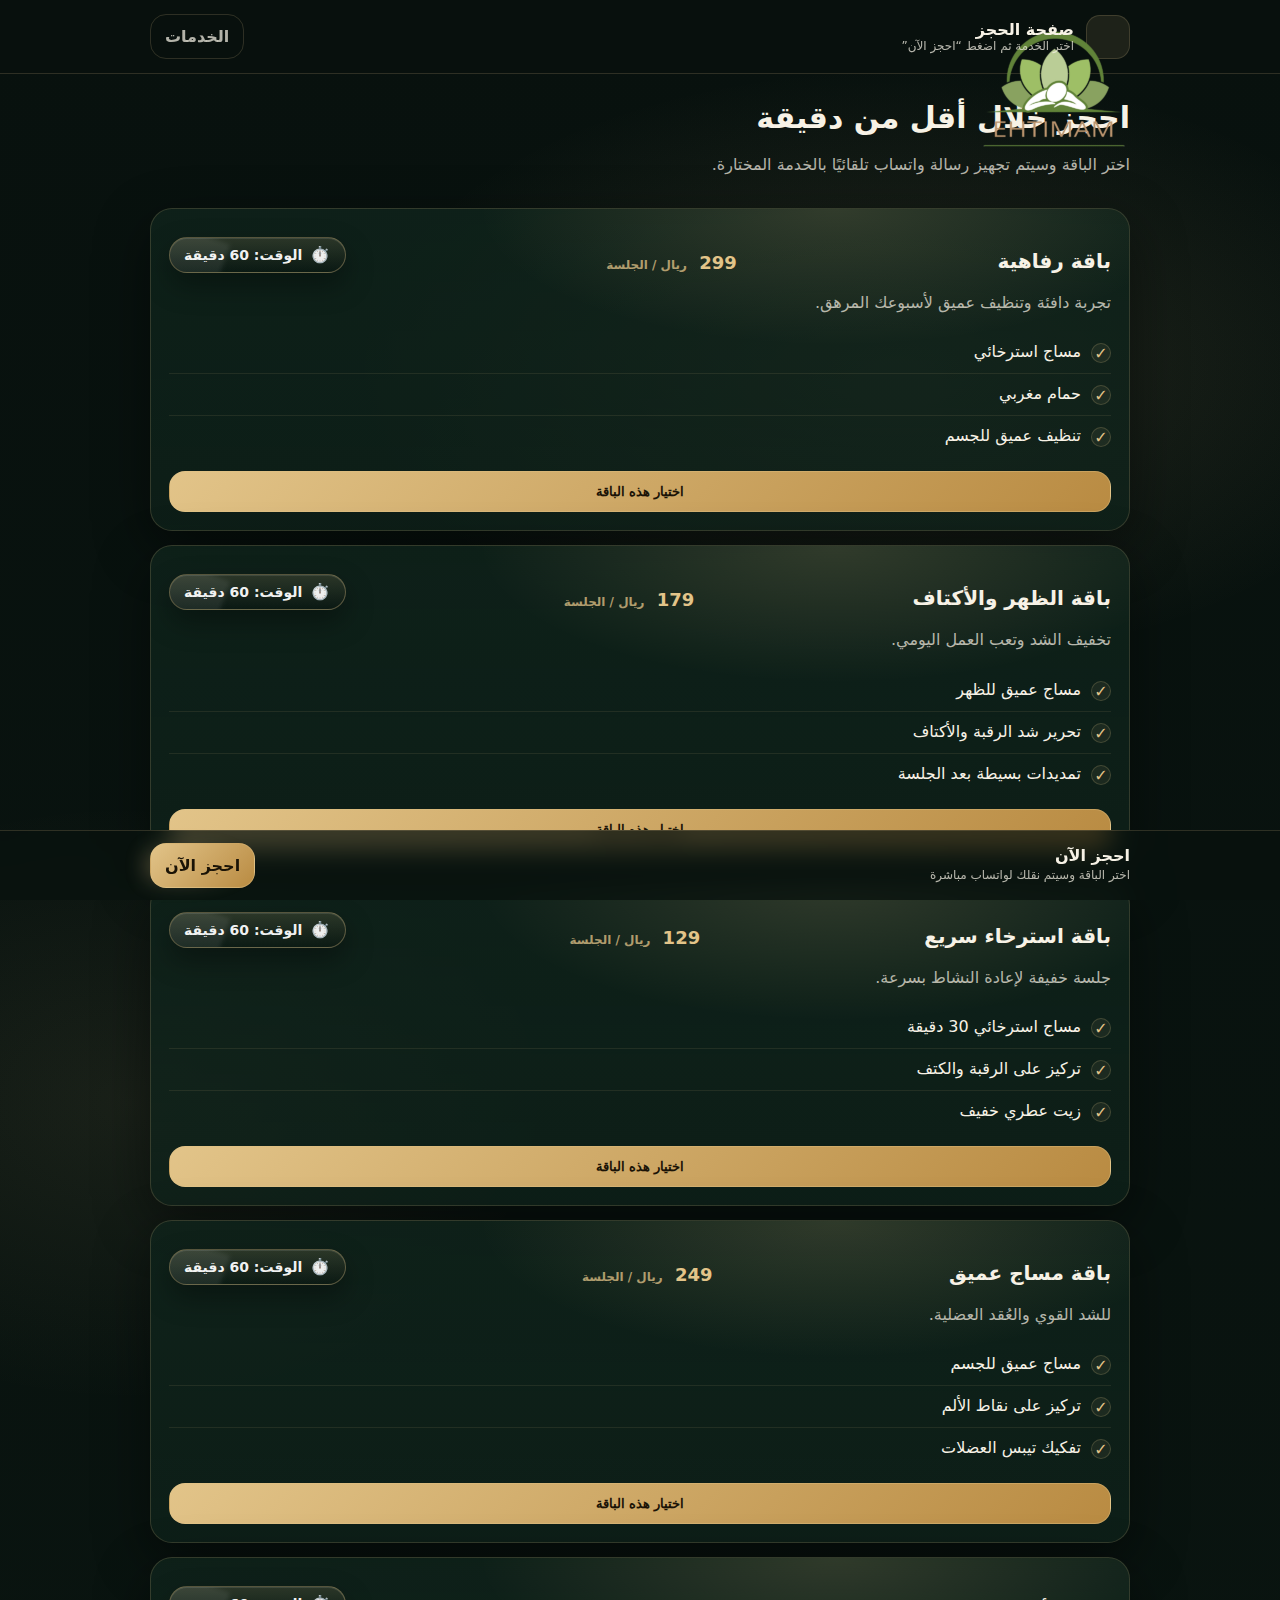
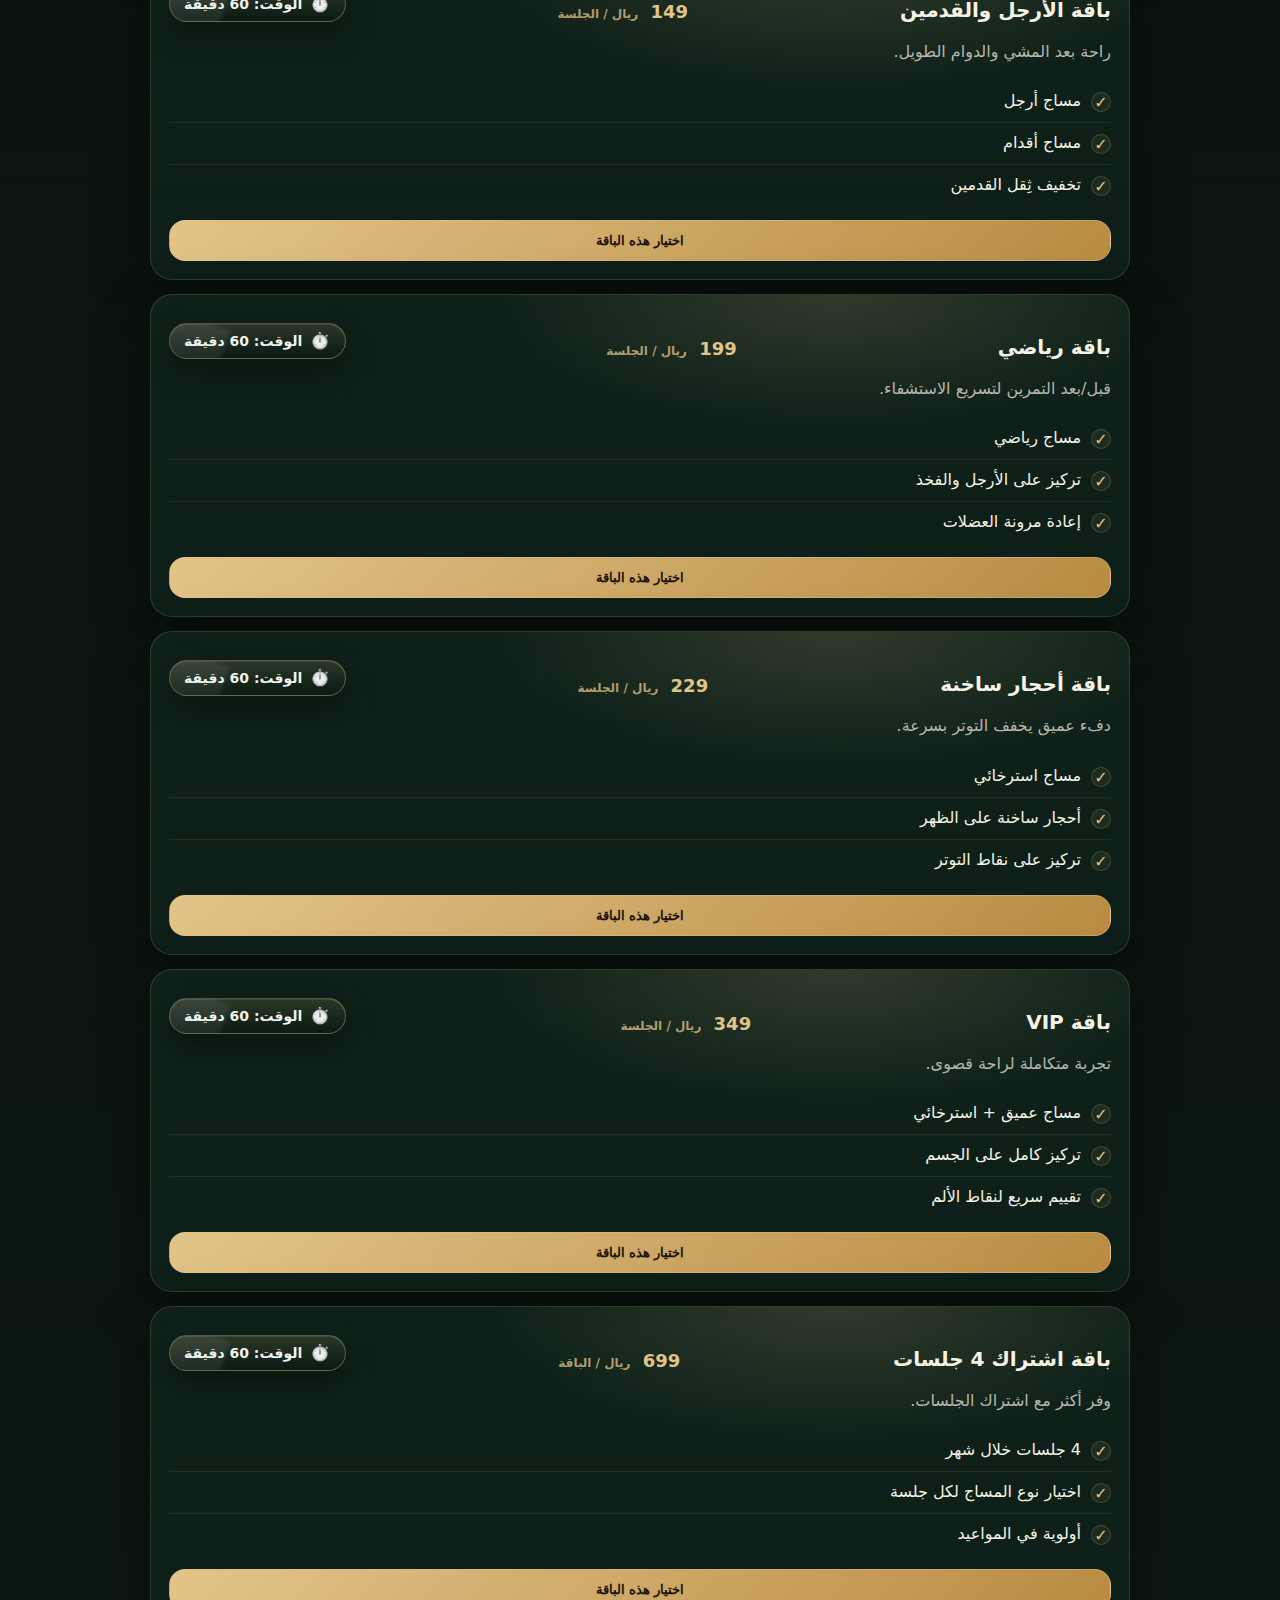
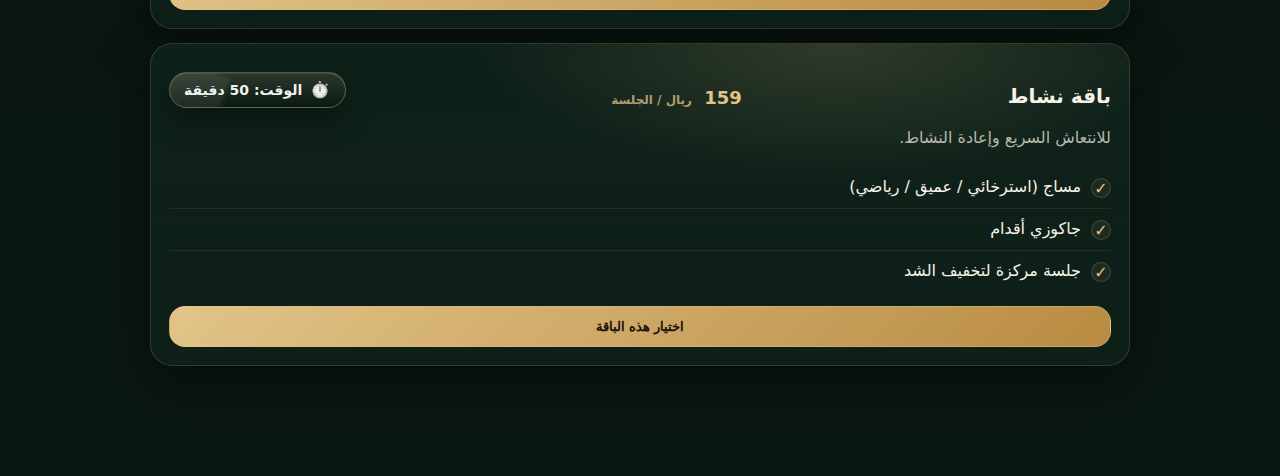
<file: index.html>
<!doctype html>
<html lang="ar" dir="rtl">
<head>
  <meta charset="utf-8" />
  <meta name="viewport" content="width=device-width, initial-scale=1" />
  <title>حجز الخدمات</title>
  <meta name="description" content="اختر الخدمة واحجز عبر واتساب مباشرة." />
  <link rel="stylesheet" href="styles.css" />
</head>

<body>
  <header class="topbar">
    <div class="container topbar__inner">
      <div class="brand">
<a class="brand__logo" href="#">
  <img src="ehtimam-color-150x150.png" alt="EHTIMAM Logo">
</a>
        <div class="brand__text">
          <div class="brand__name">صفحة الحجز</div>
          <div class="brand__tag">اختر الخدمة ثم اضغط “احجز الآن”</div>
        </div>
      </div>

      <a class="btn btn--ghost" href="#packages">الخدمات</a>
    </div>
  </header>

  <main class="container">
    <section class="hero">
      <h1>احجز خلال أقل من دقيقة</h1>
      <p class="muted">اختر الباقة وسيتم تجهيز رسالة واتساب تلقائيًا بالخدمة المختارة.</p>
    </section>

    <section id="packages" class="packages">
      <article class="card package" data-package="باقة رفاهية" data-price="299">
        <div class="package__head">
          <h2>باقة رفاهية</h2>
          <div class="price">299 <span>ريال / الجلسة</span></div>
          <div class="duration">الوقت: 60 دقيقة</div>

        </div>
        <p class="muted">تجربة دافئة وتنظيف عميق لأسبوعك المرهق.</p>
        <ul class="list">
          <li>مساج استرخائي</li>
          <li>حمام مغربي</li>
          <li>تنظيف عميق للجسم</li>
        </ul>
        <button class="btn btn--primary selectBtn" type="button">اختيار هذه الباقة</button>
      </article>

      <article class="card package" data-package="باقة الظهر والأكتاف" data-price="179">
  <div class="package__head">
    <h2>باقة الظهر والأكتاف</h2>
    <div class="price">179 <span>ريال / الجلسة</span></div>
    <div class="duration">الوقت: 60 دقيقة</div>
  </div>
  <p class="muted">تخفيف الشد وتعب العمل اليومي.</p>
  <ul class="list">
    <li>مساج عميق للظهر</li>
    <li>تحرير شد الرقبة والأكتاف</li>
    <li>تمديدات بسيطة بعد الجلسة</li>
  </ul>
  <button class="btn btn--primary selectBtn" type="button">اختيار هذه الباقة</button>
</article>

<article class="card package" data-package="باقة استرخاء سريع" data-price="129">
  <div class="package__head">
    <h2>باقة استرخاء سريع</h2>
    <div class="price">129 <span>ريال / الجلسة</span></div>
    <div class="duration">الوقت: 60 دقيقة</div>
  </div>
  <p class="muted">جلسة خفيفة لإعادة النشاط بسرعة.</p>
  <ul class="list">
    <li>مساج استرخائي 30 دقيقة</li>
    <li>تركيز على الرقبة والكتف</li>
    <li>زيت عطري خفيف</li>
  </ul>
  <button class="btn btn--primary selectBtn" type="button">اختيار هذه الباقة</button>
</article>

<article class="card package" data-package="باقة مساج عميق" data-price="249">
  <div class="package__head">
    <h2>باقة مساج عميق</h2>
    <div class="price">249 <span>ريال / الجلسة</span></div>
    <div class="duration">الوقت: 60 دقيقة</div>
  </div>
  <p class="muted">للشد القوي والعُقد العضلية.</p>
  <ul class="list">
    <li>مساج عميق للجسم</li>
    <li>تركيز على نقاط الألم</li>
    <li>تفكيك تيبس العضلات</li>
  </ul>
  <button class="btn btn--primary selectBtn" type="button">اختيار هذه الباقة</button>
</article>

<article class="card package" data-package="باقة الأرجل والقدمين" data-price="149">
  <div class="package__head">
    <h2>باقة الأرجل والقدمين</h2>
    <div class="price">149 <span>ريال / الجلسة</span></div>
    <div class="duration">الوقت: 60 دقيقة</div>
  </div>
  <p class="muted">راحة بعد المشي والدوام الطويل.</p>
  <ul class="list">
    <li>مساج أرجل</li>
    <li>مساج أقدام</li>
    <li>تخفيف ثِقل القدمين</li>
  </ul>
  <button class="btn btn--primary selectBtn" type="button">اختيار هذه الباقة</button>
</article>

<article class="card package" data-package="باقة رياضي" data-price="199">
  <div class="package__head">
    <h2>باقة رياضي</h2>
    <div class="price">199 <span>ريال / الجلسة</span></div>
    <div class="duration">الوقت: 60 دقيقة</div>
  </div>
  <p class="muted">قبل/بعد التمرين لتسريع الاستشفاء.</p>
  <ul class="list">
    <li>مساج رياضي</li>
    <li>تركيز على الأرجل والفخذ</li>
    <li>إعادة مرونة العضلات</li>
  </ul>
  <button class="btn btn--primary selectBtn" type="button">اختيار هذه الباقة</button>
</article>

<article class="card package" data-package="باقة أحجار ساخنة" data-price="229">
  <div class="package__head">
    <h2>باقة أحجار ساخنة</h2>
    <div class="price">229 <span>ريال / الجلسة</span></div>
    <div class="duration">الوقت: 60 دقيقة</div>
  </div>
  <p class="muted">دفء عميق يخفف التوتر بسرعة.</p>
  <ul class="list">
    <li>مساج استرخائي</li>
    <li>أحجار ساخنة على الظهر</li>
    <li>تركيز على نقاط التوتر</li>
  </ul>
  <button class="btn btn--primary selectBtn" type="button">اختيار هذه الباقة</button>
</article>

<article class="card package" data-package="باقة VIP" data-price="349">
  <div class="package__head">
    <h2>باقة VIP</h2>
    <div class="price">349 <span>ريال / الجلسة</span></div>
    <div class="duration">الوقت: 60 دقيقة</div>
  </div>
  <p class="muted">تجربة متكاملة لراحة قصوى.</p>
  <ul class="list">
    <li>مساج عميق + استرخائي</li>
    <li>تركيز كامل على الجسم</li>
    <li>تقييم سريع لنقاط الألم</li>
  </ul>
  <button class="btn btn--primary selectBtn" type="button">اختيار هذه الباقة</button>
</article>

<article class="card package" data-package="باقة اشتراك 4 جلسات" data-price="699">
  <div class="package__head">
    <h2>باقة اشتراك 4 جلسات</h2>
    <div class="price">699 <span>ريال / الباقة</span></div>
    <div class="duration">الوقت: 60 دقيقة</div>
  </div>
  <p class="muted">وفر أكثر مع اشتراك الجلسات.</p>
  <ul class="list">
    <li>4 جلسات خلال شهر</li>
    <li>اختيار نوع المساج لكل جلسة</li>
    <li>أولوية في المواعيد</li>
  </ul>
  <button class="btn btn--primary selectBtn" type="button">اختيار هذه الباقة</button>
</article>

      <article class="card package" data-package="باقة نشاط" data-price="159">
        <div class="package__head">
          <h2>باقة نشاط</h2>
          <div class="price">159 <span>ريال / الجلسة</span></div>
          <div class="duration">الوقت: 50 دقيقة</div>
        </div>
        <p class="muted">للانتعاش السريع وإعادة النشاط.</p>
        <ul class="list">
          <li>مساج (استرخائي / عميق / رياضي)</li>
          <li>جاكوزي أقدام</li>
          <li>جلسة مركزة لتخفيف الشد</li>
        </ul>
        <button class="btn btn--primary selectBtn" type="button">اختيار هذه الباقة</button>
      </article>
    </section>
  </main>

  <div class="stickyBar" id="stickyBar">
    <div class="container stickyBar__inner">
      <div class="chosen">
        <div class="chosen__title" id="chosenTitle">اختر باقة للمتابعة</div>
        <div class="chosen__meta muted" id="chosenMeta">سيتم تجهيز رسالة واتساب تلقائيًا.</div>
      </div>

      <a class="btn btn--primary btn--glow" id="bookNow" href="#" target="_blank" rel="noopener">
        احجز الآن
      </a>
    </div>
  </div>

  <script src="script.js"></script>
</body>
</html>
</file>
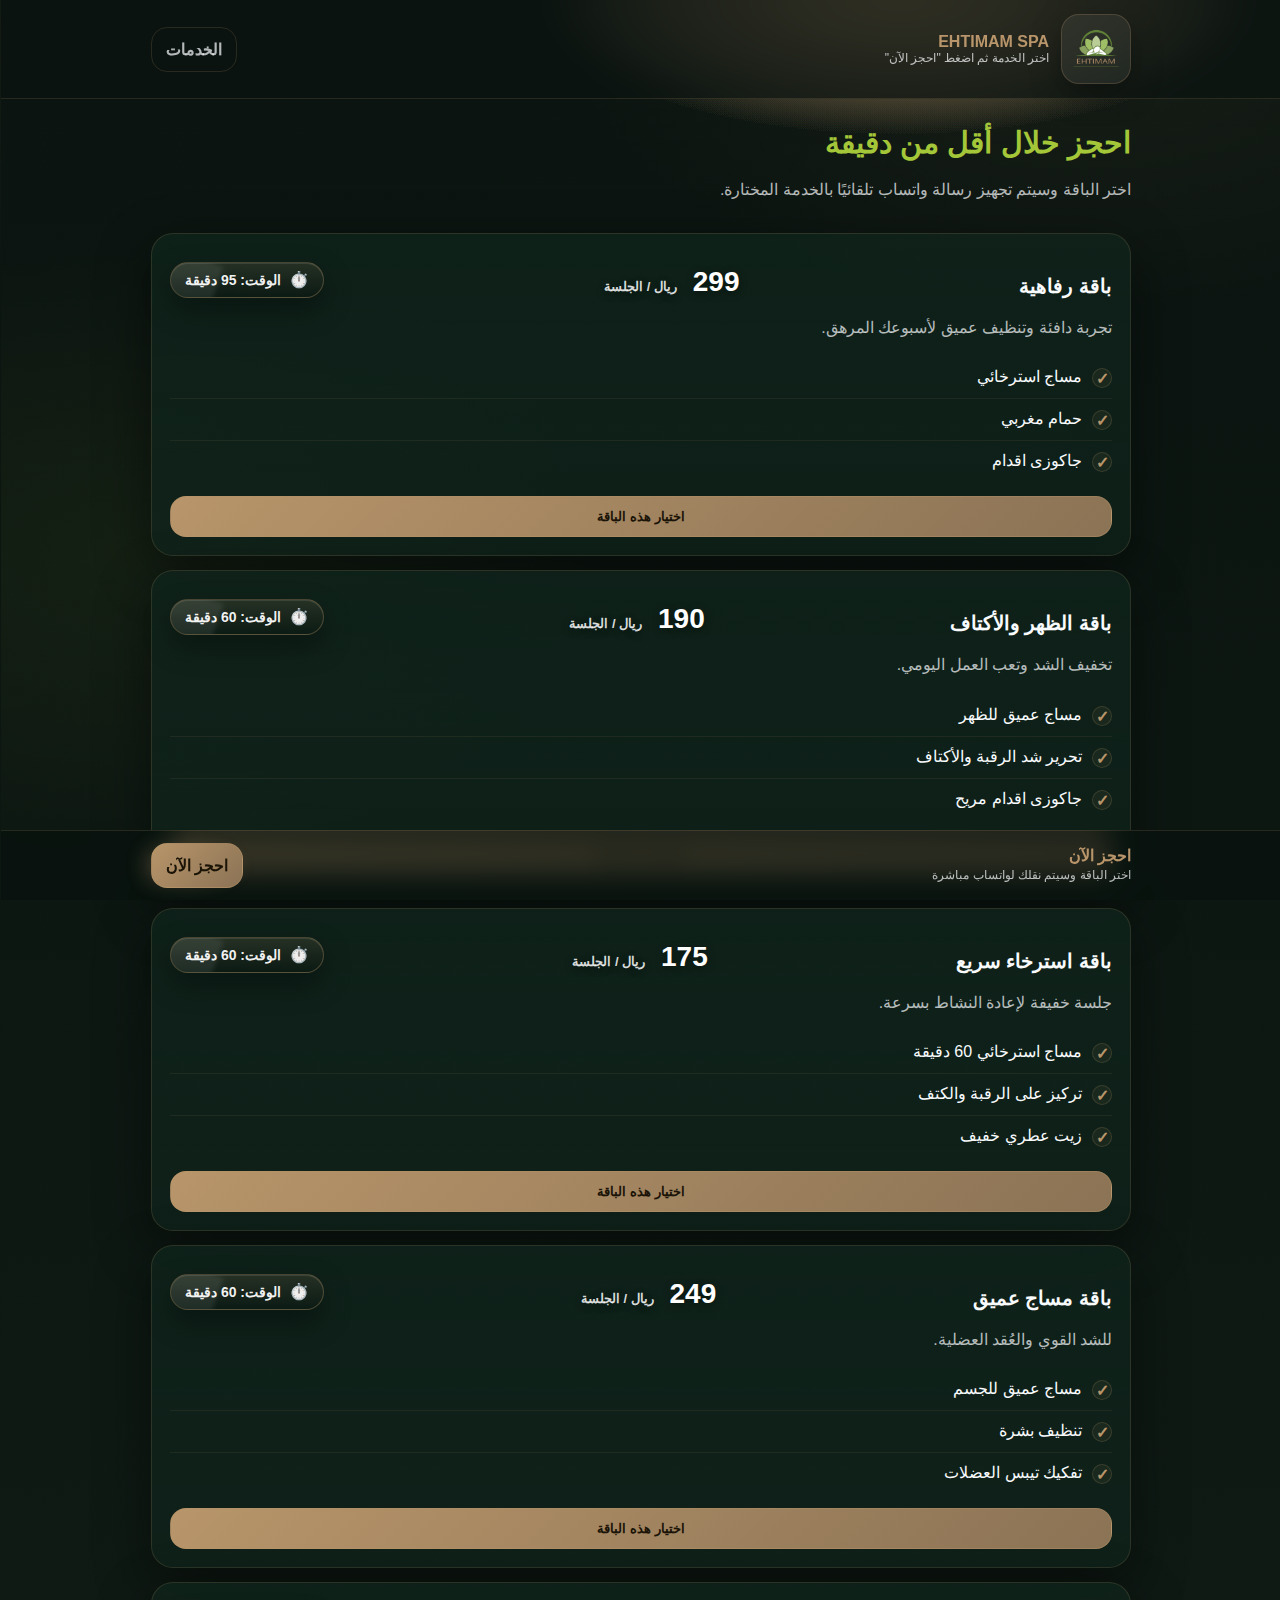
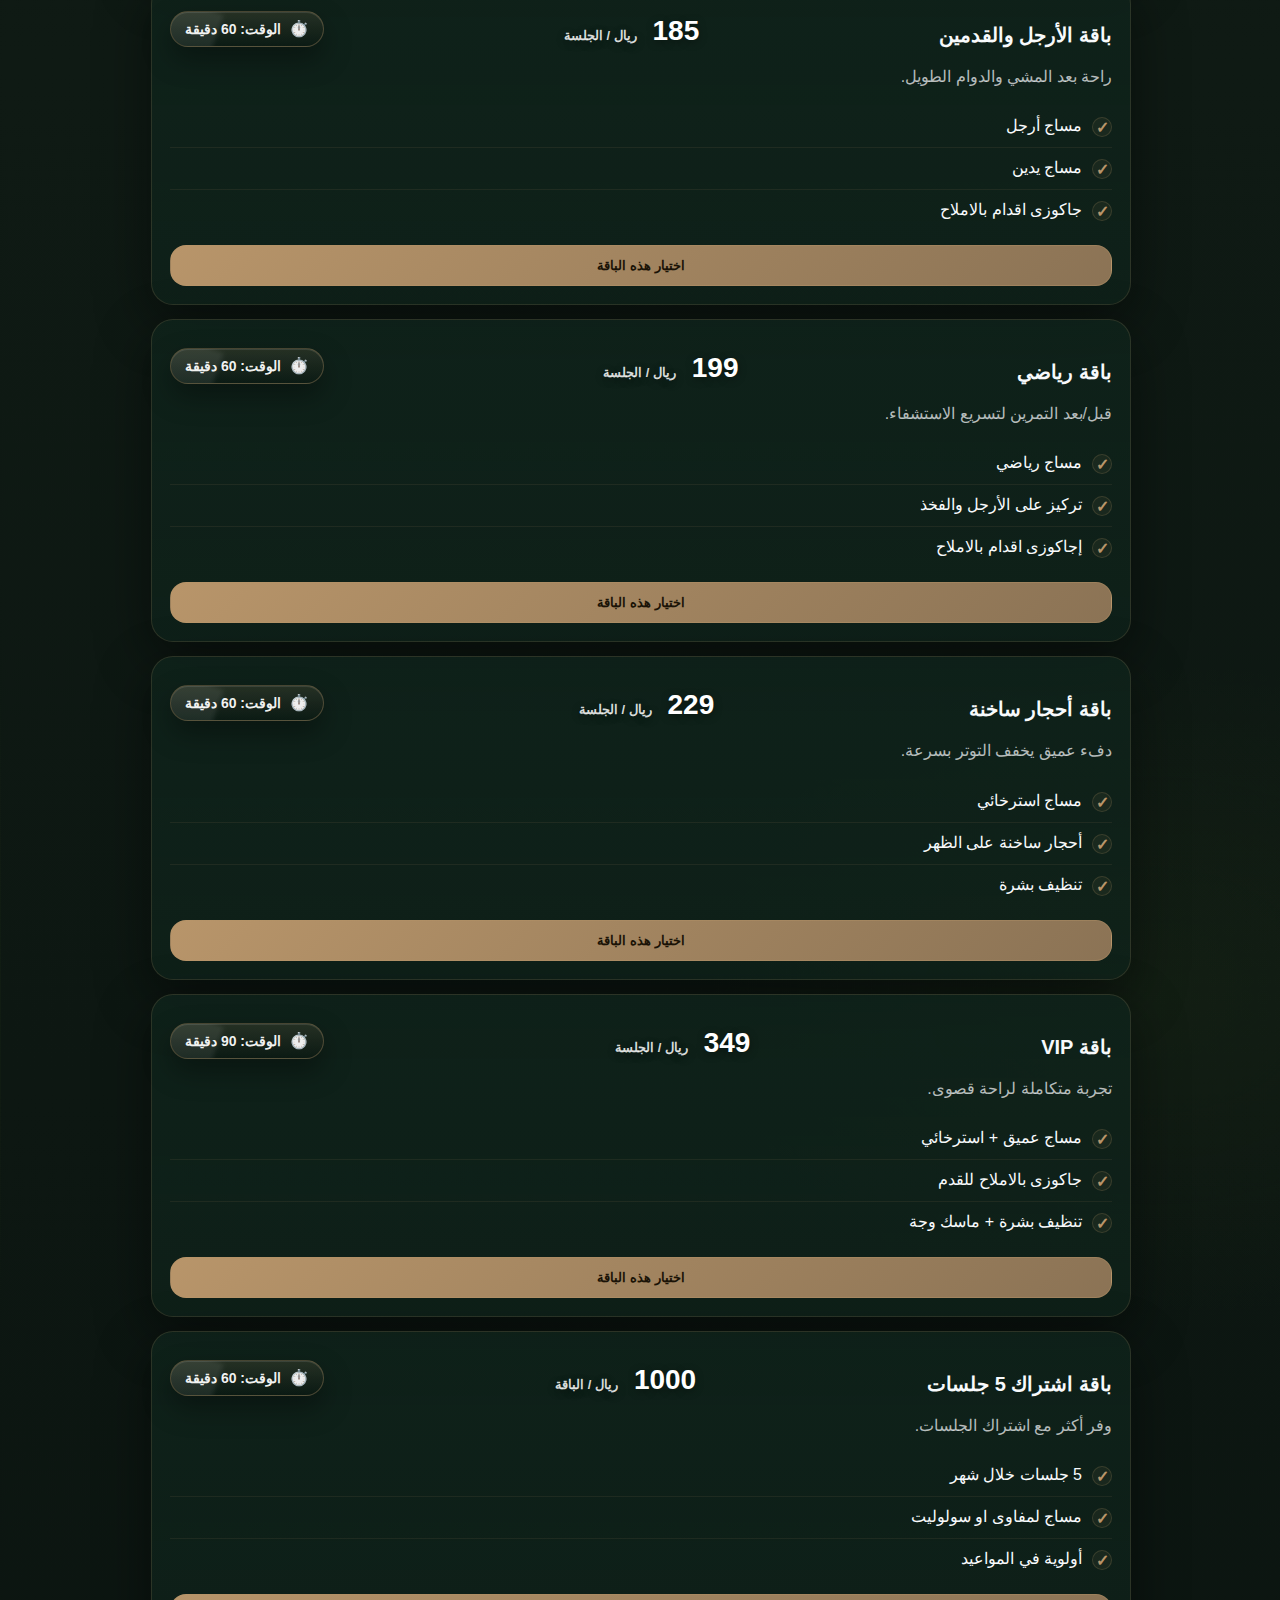
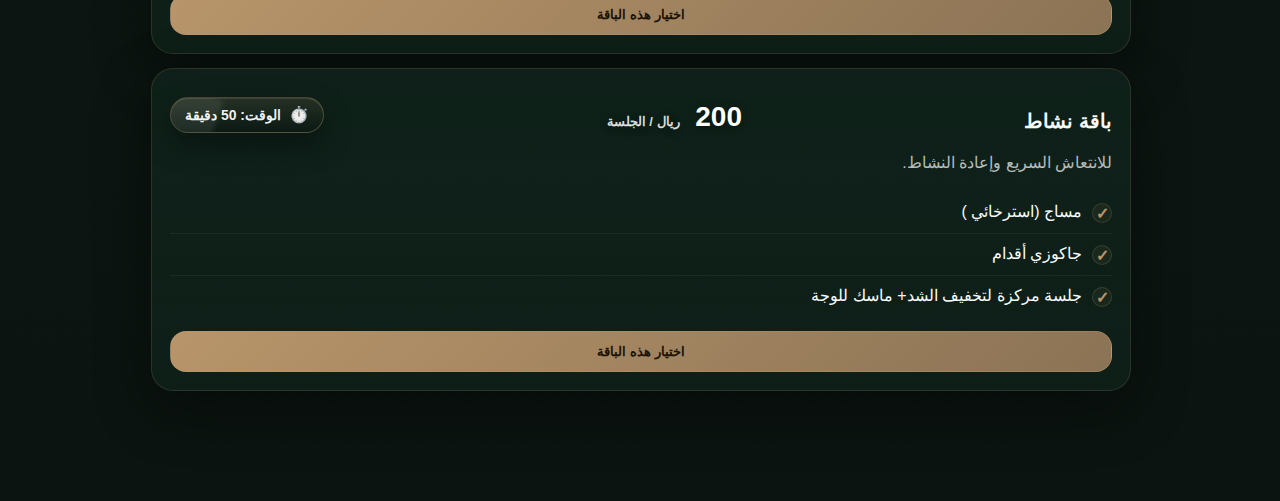
<file: index-updated.html>
<!doctype html>
<html lang="ar" dir="rtl">
<head>
  <meta charset="utf-8" />
  <meta name="viewport" content="width=device-width, initial-scale=1" />
<title>EHTIMAM SPA</title>
<meta property="og:title" content="EHTIMAM SPA" />
<meta property="og:description" content="احجز جلستك من الاسترخاء والعافية" />
<meta property="og:image" content="ehtimam-color-150x150.png" />
  <meta name="description" content="اختر الخدمة واحجز عبر واتساب مباشرة." />
  <style>
    :root{
      --primary: #6B8E23;
      --primary-light: #A4C639;
      --accent: #B8956A;
      --accent-dark: #8B7355;
      --text: #f8fafc;
      --muted: rgba(248,250,252,.72);
      --bg-dark: #0b1410;
      --bg-light: #0f1a14;
      --card-bg: linear-gradient(135deg, rgba(107,142,35,.15), rgba(164,198,57,.08));
      --shadow: 0 18px 55px rgba(0,0,0,.45);
      --glow: 0 0 25px rgba(184,149,106,.25);
    }

    *{box-sizing:border-box}
    html,body{margin:0;padding:0;font-family:'Segoe UI', Tahoma, Geneva, Verdana, sans-serif}
    body{
      color:var(--text);
      background: 
        radial-gradient(900px 520px at 85% 0%, rgba(184,149,106,.08), transparent 60%),
        radial-gradient(800px 520px at 10% 15%, rgba(164,198,57,.06), transparent 60%),
        radial-gradient(700px 520px at 90% 70%, rgba(107,142,35,.06), transparent 65%),
        linear-gradient(180deg, var(--bg-dark) 0%, var(--bg-light) 45%, var(--bg-dark) 100%);
      min-height: 100vh;
    }

    a{color:inherit;text-decoration:none}
    .container{width:min(980px, 92%);margin:0 auto}

    .topbar{
      position:sticky;top:0;z-index:20;
      backdrop-filter: blur(10px);
      background:rgba(11,20,16,.72);
      border-bottom:1px solid rgba(184,149,106,.18);
    }
    .topbar__inner{display:flex;align-items:center;justify-content:space-between;gap:12px;padding:14px 0}
    .brand{display:flex;align-items:center;gap:12px}
    .brand__logo{
      width:70px;height:70px;border-radius:18px;
      background: rgba(255,255,255,0.06);
      border: 1px solid rgba(184,149,106,0.25);
      box-shadow: 0 10px 30px rgba(0,0,0,0.35);
      display:flex;
      align-items:center;
      justify-content:center;
      overflow:hidden;
    }
    .brand__logo img{
      width:100%;
      height:100%;
      object-fit:contain;
      padding:10px;
    }
    .brand__name{font-weight:900;color:var(--accent)}
    .brand__tag{font-size:12px;color:var(--muted)}

    .btn{
      display:inline-flex;align-items:center;justify-content:center;
      padding:12px 14px;border-radius:16px;
      border:1px solid rgba(184,149,106,.18);
      font-weight:900;
      cursor:pointer;
      transition:transform .15s ease, filter .15s ease, opacity .15s ease;
      position:relative;
    }
    .btn:hover{transform:translateY(-1px)}
    .btn--primary{
      background:linear-gradient(135deg, var(--accent), var(--accent-dark));
      border-color:rgba(184,149,106,.38);
      color:#1a1306;
    }
    .btn--ghost{
      background:transparent;
      color:var(--muted);
    }

    .hero{padding:26px 0 14px}
    .hero h1{margin:0 0 8px;font-size:30px;color:var(--primary-light)}
    .muted{color:var(--muted);line-height:1.7}

    .packages{
      display:grid;
      gap:14px;
      padding-bottom:110px;
    }

    .card{
      background:linear-gradient(180deg, rgba(15,35,27,.85), rgba(15,35,27,.72));
      border:1px solid rgba(184,149,106,.18);
      border-radius:22px;
      box-shadow:var(--shadow);
      padding:18px;
      transition: all .3s ease;
    }

    .card:hover {
      border-color: rgba(184,149,106,.35);
      box-shadow: var(--shadow), var(--glow);
      transform: translateY(-4px);
    }

    .package::before{
      content:"";
      position:absolute;inset:-1px;
      background: radial-gradient(650px 250px at 70% 0%, rgba(184,149,106,.12), transparent 55%);
      pointer-events:none;
    }
    .package__head{display:flex;align-items:flex-end;justify-content:space-between;gap:10px}
    .package__head h2{margin:0;font-size:20px;position:relative}
    .price{
      color:#ffffff;
      font-weight:900;
      font-size:28px;
      white-space:nowrap;
      position:relative;
      text-shadow: 0 2px 8px rgba(0,0,0,.4);
      letter-spacing: .5px;
    }
    .price span{color:rgba(255,255,255,.85);font-weight:700;font-size:13px;margin-right:8px}

    .duration {
      display: inline-flex;
      align-items: center;
      gap: 8px;
      margin-top: 10px;
      padding: 9px 14px;
      border-radius: 999px;
      font-size: 14px;
      font-weight: 800;
      letter-spacing: .2px;
      background: linear-gradient(180deg, rgba(184,149,106,0.14), rgba(0,0,0,0.18));
      border: 1px solid rgba(184,149,106,0.35);
      color: rgba(255,255,255,0.95);
      box-shadow: 0 12px 28px rgba(0,0,0,0.35), inset 0 1px 0 rgba(255,255,255,0.10);
      width: fit-content;
      position: relative;
      overflow: hidden;
    }

    .duration::after{
      content:"";
      position:absolute;
      top:-40%;
      left:-30%;
      width: 60%;
      height: 180%;
      background: rgba(255,255,255,0.08);
      transform: rotate(20deg);
      filter: blur(2px);
    }

    .duration::before{
      content: "⏱️";
      font-size: 16px;
      line-height: 1;
    }

    .list{margin:14px 0 0;padding:0;list-style:none;position:relative}
    .list li{
      display:flex;align-items:flex-start;gap:10px;
      padding:10px 0;
      border-top:1px solid rgba(184,149,106,.10);
      color:var(--text);
    }
    .list li:first-child{border-top:0}
    .list li::before{
      content:"✓";
      color:var(--accent);
      font-weight:900;
      margin-top:1px;
      width:18px;flex:0 0 18px;
      display:inline-grid;place-items:center;
      border:1px solid rgba(184,149,106,.20);
      border-radius:10px;
      background:rgba(184,149,106,.07);
      height:18px;
    }

    .selectBtn{margin-top:14px;width:100%}

    .stickyBar{
      position:fixed;left:0;right:0;bottom:0;
      background:rgba(8,17,14,.75);
      border-top:1px solid rgba(184,149,106,.18);
      backdrop-filter: blur(12px);
    }
    .stickyBar__inner{
      display:flex;align-items:center;justify-content:space-between;
      gap:12px;
      padding:12px 0;
    }
    .chosen__title{font-weight:900;color:var(--accent)}
    .chosen__meta{font-size:12px}

    .btn--glow::after{
      content:"";
      position:absolute;inset:-8px;
      background: radial-gradient(120px 40px at 30% 50%, rgba(184,149,106,.55), transparent 60%);
      filter: blur(10px);
      opacity:.8;
      z-index:-1;
      animation: pulse 2.2s ease-in-out infinite;
    }
    @keyframes pulse{
      0%,100%{transform:scale(1);opacity:.65}
      50%{transform:scale(1.06);opacity:1}
    }

    .package.selected{
      border-color:rgba(184,149,106,.55);
      box-shadow: 0 18px 60px rgba(0,0,0,.55);
    }

    @media (max-width: 600px){
      .hero h1{font-size:24px}
      .package__head{flex-direction:column;align-items:flex-start}
      .price{font-size:16px}
    }
  </style>
</head>

<body>
  <header class="topbar">
    <div class="container topbar__inner">
      <div class="brand">
<a class="brand__logo" href="#">
  <img src="ehtimam-color-150x150.png" alt="EHTIMAM Logo">
</a>
        <div class="brand__text">
<div class="brand__name">EHTIMAM SPA</div>
          <div class="brand__tag">اختر الخدمة ثم اضغط "احجز الآن"</div>
        </div>
      </div>

      <a class="btn btn--ghost" href="#packages">الخدمات</a>
    </div>
  </header>

  <main class="container">
    <section class="hero">
      <h1>احجز خلال أقل من دقيقة</h1>
      <p class="muted">اختر الباقة وسيتم تجهيز رسالة واتساب تلقائيًا بالخدمة المختارة.</p>
    </section>

    <section id="packages" class="packages">
      <article class="card package" data-package="باقة رفاهية" data-price="299">
        <div class="package__head">
          <h2>باقة رفاهية</h2>
          <div class="price">299 <span>ريال / الجلسة</span></div>
          <div class="duration">الوقت: 95 دقيقة</div>
        </div>
        <p class="muted">تجربة دافئة وتنظيف عميق لأسبوعك المرهق.</p>
        <ul class="list">
          <li>مساج استرخائي</li>
          <li>حمام مغربي</li>
          <li>جاكوزى اقدام</li>
        </ul>
        <button class="btn btn--primary selectBtn" type="button">اختيار هذه الباقة</button>
      </article>

      <article class="card package" data-package="باقة الظهر والأكتاف" data-price="179">
        <div class="package__head">
          <h2>باقة الظهر والأكتاف</h2>
          <div class="price">190 <span>ريال / الجلسة</span></div>
          <div class="duration">الوقت: 60 دقيقة</div>
        </div>
        <p class="muted">تخفيف الشد وتعب العمل اليومي.</p>
        <ul class="list">
          <li>مساج عميق للظهر</li>
          <li>تحرير شد الرقبة والأكتاف</li>
          <li>جاكوزى اقدام مريح</li>
        </ul>
        <button class="btn btn--primary selectBtn" type="button">اختيار هذه الباقة</button>
      </article>

      <article class="card package" data-package="باقة استرخاء سريع" data-price="129">
        <div class="package__head">
          <h2>باقة استرخاء سريع</h2>
          <div class="price">175 <span>ريال / الجلسة</span></div>
          <div class="duration">الوقت: 60 دقيقة</div>
        </div>
        <p class="muted">جلسة خفيفة لإعادة النشاط بسرعة.</p>
        <ul class="list">
          <li>مساج استرخائي 60 دقيقة</li>
          <li>تركيز على الرقبة والكتف</li>
          <li>زيت عطري خفيف</li>
        </ul>
        <button class="btn btn--primary selectBtn" type="button">اختيار هذه الباقة</button>
      </article>

      <article class="card package" data-package="باقة مساج عميق" data-price="249">
        <div class="package__head">
          <h2>باقة مساج عميق</h2>
          <div class="price">249 <span>ريال / الجلسة</span></div>
          <div class="duration">الوقت: 60 دقيقة</div>
        </div>
        <p class="muted">للشد القوي والعُقد العضلية.</p>
        <ul class="list">
          <li>مساج عميق للجسم</li>
          <li>تنظيف بشرة</li>
          <li>تفكيك تيبس العضلات</li>
        </ul>
        <button class="btn btn--primary selectBtn" type="button">اختيار هذه الباقة</button>
      </article>

      <article class="card package" data-package="باقة الأرجل والقدمين" data-price="149">
        <div class="package__head">
          <h2>باقة الأرجل والقدمين</h2>
          <div class="price">185 <span>ريال / الجلسة</span></div>
          <div class="duration">الوقت: 60 دقيقة</div>
        </div>
        <p class="muted">راحة بعد المشي والدوام الطويل.</p>
        <ul class="list">
          <li>مساج أرجل</li>
          <li>مساج يدين</li>
          <li> جاكوزى اقدام بالاملاح</li>
        </ul>
        <button class="btn btn--primary selectBtn" type="button">اختيار هذه الباقة</button>
      </article>

      <article class="card package" data-package="باقة رياضي" data-price="199">
        <div class="package__head">
          <h2>باقة رياضي</h2>
          <div class="price">199 <span>ريال / الجلسة</span></div>
          <div class="duration">الوقت: 60 دقيقة</div>
        </div>
        <p class="muted">قبل/بعد التمرين لتسريع الاستشفاء.</p>
        <ul class="list">
          <li>مساج رياضي</li>
          <li>تركيز على الأرجل والفخذ</li>
          <li>إجاكوزى اقدام بالاملاح</li>
        </ul>
        <button class="btn btn--primary selectBtn" type="button">اختيار هذه الباقة</button>
      </article>

      <article class="card package" data-package="باقة أحجار ساخنة" data-price="229">
        <div class="package__head">
          <h2>باقة أحجار ساخنة</h2>
          <div class="price">229 <span>ريال / الجلسة</span></div>
          <div class="duration">الوقت: 60 دقيقة</div>
        </div>
        <p class="muted">دفء عميق يخفف التوتر بسرعة.</p>
        <ul class="list">
          <li>مساج استرخائي</li>
          <li>أحجار ساخنة على الظهر</li>
          <li>تنظيف بشرة</li>
        </ul>
        <button class="btn btn--primary selectBtn" type="button">اختيار هذه الباقة</button>
      </article>

      <article class="card package" data-package="باقة VIP" data-price="349">
        <div class="package__head">
          <h2>باقة VIP</h2>
          <div class="price">349 <span>ريال / الجلسة</span></div>
          <div class="duration">الوقت: 90 دقيقة</div>
        </div>
        <p class="muted">تجربة متكاملة لراحة قصوى.</p>
        <ul class="list">
          <li>مساج عميق + استرخائي</li>
          <li>جاكوزى بالاملاح للقدم </li>
          <li>تنظيف بشرة + ماسك وجة </li>
        </ul>
        <button class="btn btn--primary selectBtn" type="button">اختيار هذه الباقة</button>
      </article>

      <article class="card package" data-package="باقة اشتراك 4 جلسات" data-price="699">
        <div class="package__head">
          <h2>باقة اشتراك 5 جلسات</h2>
          <div class="price">1000 <span>ريال / الباقة</span></div>
          <div class="duration">الوقت: 60 دقيقة</div>
        </div>
        <p class="muted">وفر أكثر مع اشتراك الجلسات.</p>
        <ul class="list">
          <li>5 جلسات خلال شهر</li>
          <li>مساج لمفاوى او سولوليت </li>
          <li>أولوية في المواعيد</li>
        </ul>
        <button class="btn btn--primary selectBtn" type="button">اختيار هذه الباقة</button>
      </article>

      <article class="card package" data-package="باقة نشاط" data-price="159">
        <div class="package__head">
          <h2>باقة نشاط</h2>
          <div class="price">200 <span>ريال / الجلسة</span></div>
          <div class="duration">الوقت: 50 دقيقة</div>
        </div>
        <p class="muted">للانتعاش السريع وإعادة النشاط.</p>
        <ul class="list">
          <li>مساج (استرخائي )</li>
          <li>جاكوزي أقدام</li>
          <li>جلسة مركزة لتخفيف الشد+ ماسك للوجة </li>
        </ul>
        <button class="btn btn--primary selectBtn" type="button">اختيار هذه الباقة</button>
      </article>
    </section>
  </main>

  <div class="stickyBar" id="stickyBar">
    <div class="container stickyBar__inner">
      <div class="chosen">
        <div class="chosen__title" id="chosenTitle">احجز الآن</div>
        <div class="chosen__meta muted" id="chosenMeta">اختر الباقة وسيتم نقلك لواتساب مباشرة</div>
      </div>

      <a class="btn btn--primary btn--glow" id="bookNow" href="#" target="_blank" rel="noopener">
        احجز الآن
      </a>
    </div>
  </div>

  <script src="script.js"></script>
</body>
</html>
</file>
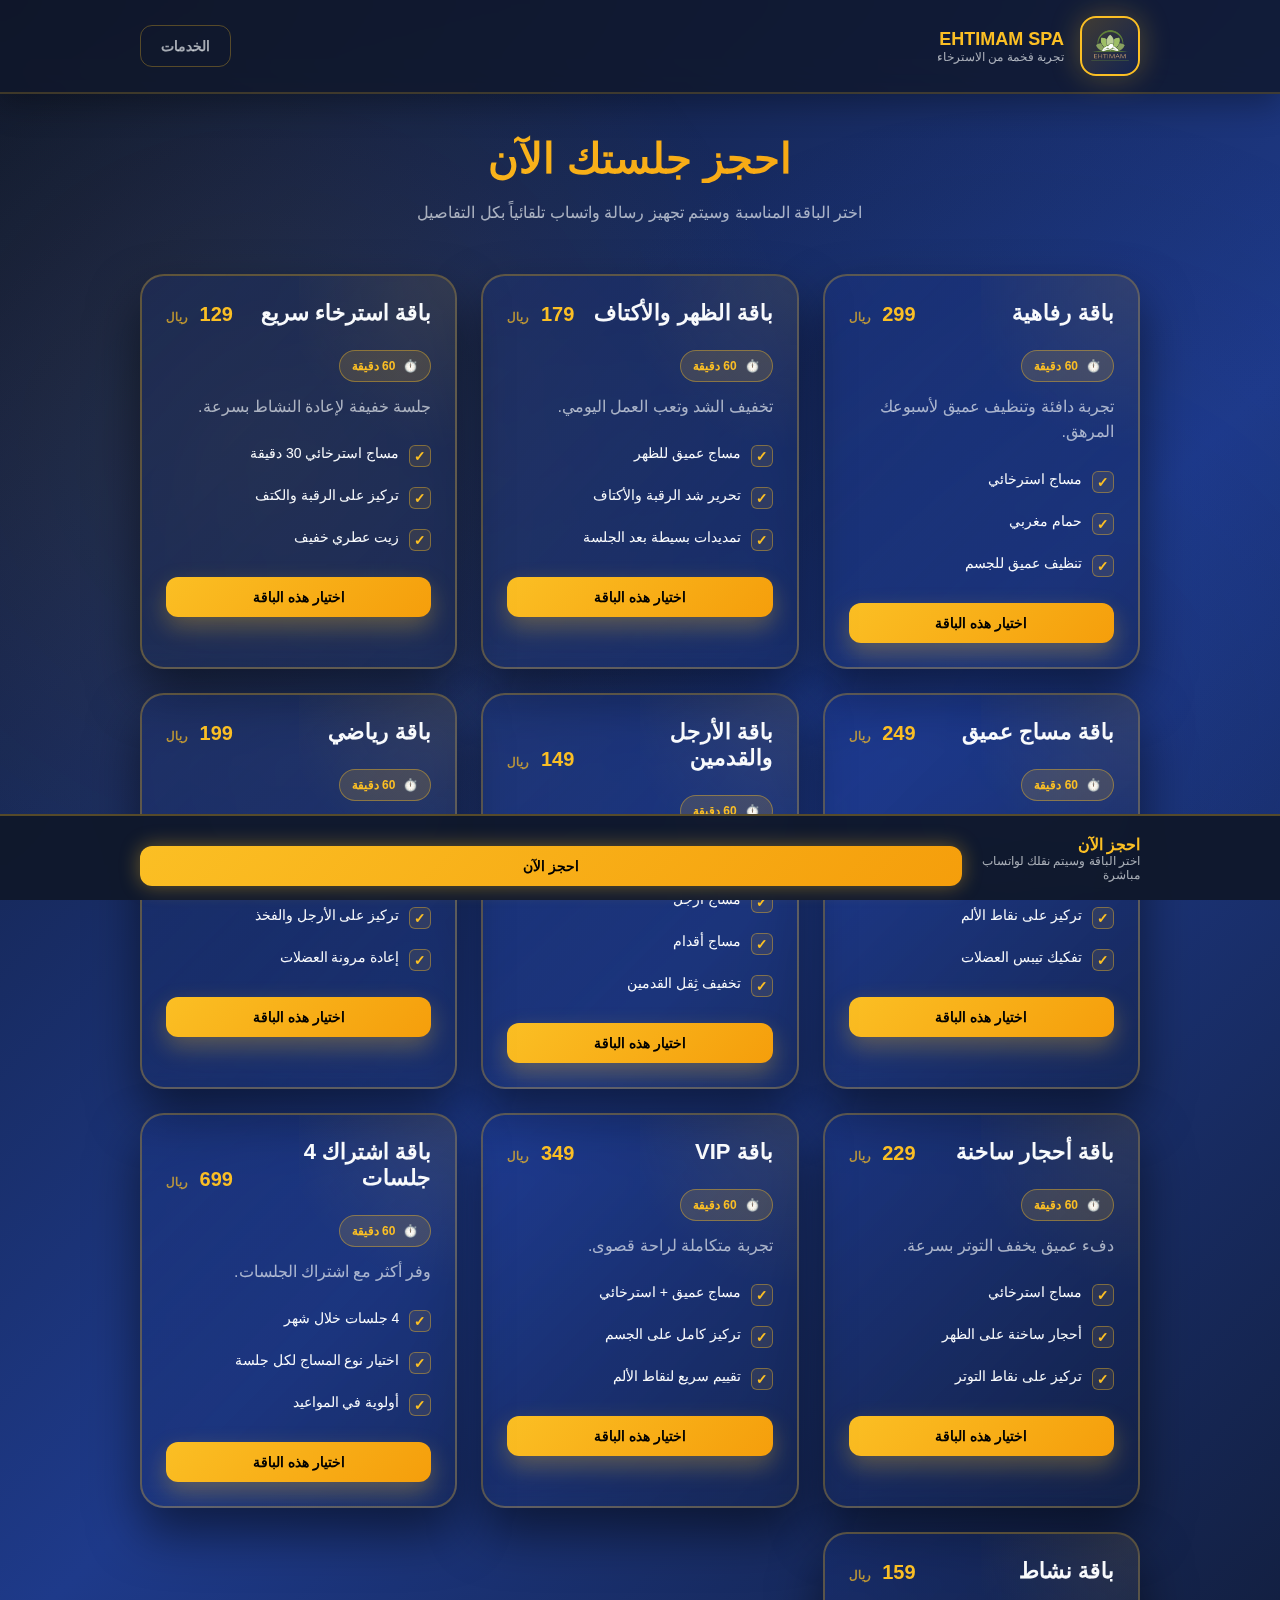
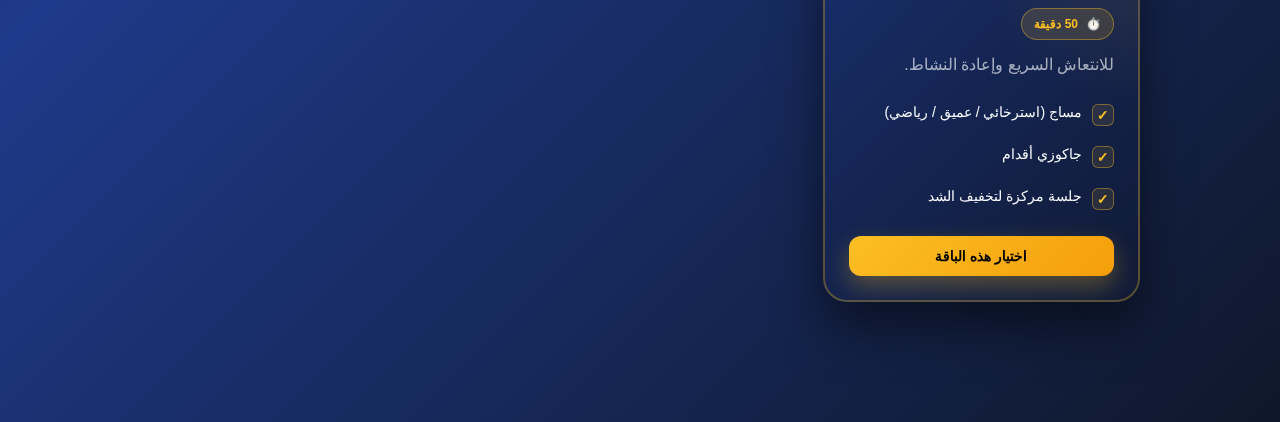
<file: version1.html>
<!doctype html>
<html lang="ar" dir="rtl">
<head>
  <meta charset="utf-8" />
  <meta name="viewport" content="width=device-width, initial-scale=1" />
<title>EHTIMAM SPA - النسخة الأولى</title>
<meta property="og:title" content="EHTIMAM SPA" />
<meta property="og:description" content="تجربة فخمة من الاسترخاء والعافية" />
  <meta name="description" content="اختر الخدمة واحجز عبر واتساب مباشرة." />
  <style>
    :root{
      --primary: #1e40af;
      --secondary: #0f172a;
      --accent: #fbbf24;
      --accent2: #f59e0b;
      --text: #f8fafc;
      --muted: rgba(248,250,252,.65);
      --card-bg: linear-gradient(135deg, rgba(30,64,175,.15), rgba(15,23,42,.25));
      --shadow: 0 25px 50px rgba(0,0,0,.5);
      --glow: 0 0 30px rgba(251,191,36,.3);
    }

    *{box-sizing:border-box}
    html,body{margin:0;padding:0;font-family:'Segoe UI', Tahoma, Geneva, Verdana, sans-serif}
    body{
      color:var(--text);
      background: linear-gradient(135deg, #0f172a 0%, #1e3a8a 50%, #0f172a 100%);
      min-height: 100vh;
      position: relative;
      overflow-x: hidden;
    }

    body::before {
      content: "";
      position: fixed;
      top: 0;
      left: 0;
      right: 0;
      bottom: 0;
      background: 
        radial-gradient(circle at 20% 50%, rgba(251,191,36,.08) 0%, transparent 50%),
        radial-gradient(circle at 80% 80%, rgba(30,64,175,.08) 0%, transparent 50%);
      pointer-events: none;
      z-index: 0;
    }

    a{color:inherit;text-decoration:none}
    .container{width:min(1000px, 95%);margin:0 auto;position:relative;z-index:1}

    .topbar{
      position:sticky;top:0;z-index:20;
      backdrop-filter: blur(15px);
      background:rgba(15,23,42,.8);
      border-bottom:2px solid rgba(251,191,36,.2);
      box-shadow: 0 10px 30px rgba(0,0,0,.3);
    }
    .topbar__inner{display:flex;align-items:center;justify-content:space-between;gap:12px;padding:16px 0}
    .brand{display:flex;align-items:center;gap:16px}
    .brand__logo{
      width:60px;height:60px;border-radius:16px;
      background: linear-gradient(135deg, rgba(251,191,36,.2), rgba(30,64,175,.2));
      border:2px solid var(--accent);
      display:grid;place-items:center;
      box-shadow: var(--glow);
    }
    .brand__name{font-weight:900;font-size:18px;color:var(--accent)}
    .brand__tag{font-size:12px;color:var(--muted)}

    .hero{padding:40px 0 30px;text-align:center}
    .hero h1{margin:0 0 12px;font-size:42px;background: linear-gradient(135deg, var(--accent), var(--accent2));-webkit-background-clip: text;-webkit-text-fill-color: transparent;background-clip: text}
    .hero p{color:var(--muted);line-height:1.8;font-size:16px}

    .packages{
      display:grid;
      grid-template-columns: repeat(auto-fit, minmax(300px, 1fr));
      gap:24px;
      padding-bottom:120px;
    }

    .card{
      background: var(--card-bg);
      border:2px solid rgba(251,191,36,.3);
      border-radius:24px;
      box-shadow: var(--shadow);
      padding:24px;
      backdrop-filter: blur(10px);
      transition: all .3s ease;
      position: relative;
      overflow: hidden;
    }

    .card::before {
      content: "";
      position: absolute;
      top: -50%;
      right: -50%;
      width: 100%;
      height: 100%;
      background: radial-gradient(circle, rgba(251,191,36,.1) 0%, transparent 70%);
      transition: all .3s ease;
    }

    .card:hover {
      border-color: var(--accent);
      box-shadow: var(--shadow), var(--glow);
      transform: translateY(-8px);
    }

    .card:hover::before {
      top: -30%;
      right: -30%;
    }

    .package__head{display:flex;align-items:flex-end;justify-content:space-between;gap:10px;margin-bottom:16px;position:relative;z-index:1}
    .package__head h2{margin:0;font-size:22px;color:var(--text)}
    .price{
      color:var(--accent);
      font-weight:900;
      font-size:20px;
      white-space:nowrap;
    }
    .price span{color:rgba(251,191,36,.7);font-weight:600;font-size:12px;margin-right:6px}

    .duration {
      display: inline-flex;
      align-items: center;
      gap: 8px;
      padding: 8px 12px;
      border-radius: 20px;
      font-size: 12px;
      font-weight: 700;
      background: rgba(251,191,36,.15);
      border: 1px solid rgba(251,191,36,.4);
      color: var(--accent);
      margin-top: 8px;
    }

    .duration::before { content: "⏱️"; }

    .card > p {
      color: var(--muted);
      line-height: 1.6;
      margin: 12px 0;
      position: relative;
      z-index: 1;
    }

    .list{margin:16px 0 0;padding:0;list-style:none;position:relative;z-index:1}
    .list li{
      display:flex;align-items:flex-start;gap:10px;
      padding:10px 0;
      color:var(--text);
      font-size: 14px;
    }
    .list li::before{
      content:"✓";
      color:var(--accent);
      font-weight:900;
      width:20px;flex:0 0 20px;
      display:inline-grid;place-items:center;
      border:1px solid rgba(251,191,36,.4);
      border-radius:6px;
      background:rgba(251,191,36,.1);
      height:20px;
    }

    .btn{
      display:inline-flex;align-items:center;justify-content:center;
      padding:12px 20px;border-radius:12px;
      border:none;
      font-weight:700;
      cursor:pointer;
      transition:all .2s ease;
      position:relative;
      font-size: 14px;
    }
    .btn:hover{transform:translateY(-2px)}
    .btn--primary{
      background: linear-gradient(135deg, var(--accent), var(--accent2));
      color:#000;
      width: 100%;
      margin-top: 16px;
      box-shadow: 0 10px 25px rgba(251,191,36,.3);
    }
    .btn--primary:hover {
      box-shadow: 0 15px 35px rgba(251,191,36,.4);
    }
    .btn--ghost{
      background:transparent;
      color:var(--muted);
      border: 1px solid rgba(251,191,36,.3);
    }

    .stickyBar{
      position:fixed;left:0;right:0;bottom:0;
      background:rgba(15,23,42,.95);
      border-top:2px solid rgba(251,191,36,.3);
      backdrop-filter: blur(15px);
      z-index: 15;
    }
    .stickyBar__inner{
      display:flex;align-items:center;justify-content:space-between;
      gap:16px;
      padding:14px 0;
    }
    .chosen__title{font-weight:900;color:var(--accent)}
    .chosen__meta{font-size:12px;color:var(--muted)}

    .btn--glow {
      box-shadow: 0 0 20px rgba(251,191,36,.4);
    }

    .package.selected{
      border-color: var(--accent);
      background: linear-gradient(135deg, rgba(251,191,36,.2), rgba(30,64,175,.15));
      box-shadow: var(--shadow), var(--glow);
    }

    @media (max-width: 600px){
      .hero h1{font-size:28px}
      .packages{grid-template-columns: 1fr}
      .package__head{flex-direction:column;align-items:flex-start}
    }
  </style>
</head>

<body>
  <header class="topbar">
    <div class="container topbar__inner">
      <div class="brand">
<a class="brand__logo" href="#">
  <img src="ehtimam-color-150x150.png" alt="EHTIMAM Logo" style="width:100%;height:100%;object-fit:contain;padding:8px">
</a>
        <div>
<div class="brand__name">EHTIMAM SPA</div>
          <div class="brand__tag">تجربة فخمة من الاسترخاء</div>
        </div>
      </div>

      <a class="btn btn--ghost" href="#packages">الخدمات</a>
    </div>
  </header>

  <main class="container">
    <section class="hero">
      <h1>احجز جلستك الآن</h1>
      <p>اختر الباقة المناسبة وسيتم تجهيز رسالة واتساب تلقائياً بكل التفاصيل</p>
    </section>

    <section id="packages" class="packages">
      <article class="card package" data-package="باقة رفاهية" data-price="299">
        <div class="package__head">
          <h2>باقة رفاهية</h2>
          <div class="price">299 <span>ريال</span></div>
        </div>
        <div class="duration">60 دقيقة</div>
        <p>تجربة دافئة وتنظيف عميق لأسبوعك المرهق.</p>
        <ul class="list">
          <li>مساج استرخائي</li>
          <li>حمام مغربي</li>
          <li>تنظيف عميق للجسم</li>
        </ul>
        <button class="btn btn--primary selectBtn" type="button">اختيار هذه الباقة</button>
      </article>

      <article class="card package" data-package="باقة الظهر والأكتاف" data-price="179">
        <div class="package__head">
          <h2>باقة الظهر والأكتاف</h2>
          <div class="price">179 <span>ريال</span></div>
        </div>
        <div class="duration">60 دقيقة</div>
        <p>تخفيف الشد وتعب العمل اليومي.</p>
        <ul class="list">
          <li>مساج عميق للظهر</li>
          <li>تحرير شد الرقبة والأكتاف</li>
          <li>تمديدات بسيطة بعد الجلسة</li>
        </ul>
        <button class="btn btn--primary selectBtn" type="button">اختيار هذه الباقة</button>
      </article>

      <article class="card package" data-package="باقة استرخاء سريع" data-price="129">
        <div class="package__head">
          <h2>باقة استرخاء سريع</h2>
          <div class="price">129 <span>ريال</span></div>
        </div>
        <div class="duration">60 دقيقة</div>
        <p>جلسة خفيفة لإعادة النشاط بسرعة.</p>
        <ul class="list">
          <li>مساج استرخائي 30 دقيقة</li>
          <li>تركيز على الرقبة والكتف</li>
          <li>زيت عطري خفيف</li>
        </ul>
        <button class="btn btn--primary selectBtn" type="button">اختيار هذه الباقة</button>
      </article>

      <article class="card package" data-package="باقة مساج عميق" data-price="249">
        <div class="package__head">
          <h2>باقة مساج عميق</h2>
          <div class="price">249 <span>ريال</span></div>
        </div>
        <div class="duration">60 دقيقة</div>
        <p>للشد القوي والعُقد العضلية.</p>
        <ul class="list">
          <li>مساج عميق للجسم</li>
          <li>تركيز على نقاط الألم</li>
          <li>تفكيك تيبس العضلات</li>
        </ul>
        <button class="btn btn--primary selectBtn" type="button">اختيار هذه الباقة</button>
      </article>

      <article class="card package" data-package="باقة الأرجل والقدمين" data-price="149">
        <div class="package__head">
          <h2>باقة الأرجل والقدمين</h2>
          <div class="price">149 <span>ريال</span></div>
        </div>
        <div class="duration">60 دقيقة</div>
        <p>راحة بعد المشي والدوام الطويل.</p>
        <ul class="list">
          <li>مساج أرجل</li>
          <li>مساج أقدام</li>
          <li>تخفيف ثِقل القدمين</li>
        </ul>
        <button class="btn btn--primary selectBtn" type="button">اختيار هذه الباقة</button>
      </article>

      <article class="card package" data-package="باقة رياضي" data-price="199">
        <div class="package__head">
          <h2>باقة رياضي</h2>
          <div class="price">199 <span>ريال</span></div>
        </div>
        <div class="duration">60 دقيقة</div>
        <p>قبل/بعد التمرين لتسريع الاستشفاء.</p>
        <ul class="list">
          <li>مساج رياضي</li>
          <li>تركيز على الأرجل والفخذ</li>
          <li>إعادة مرونة العضلات</li>
        </ul>
        <button class="btn btn--primary selectBtn" type="button">اختيار هذه الباقة</button>
      </article>

      <article class="card package" data-package="باقة أحجار ساخنة" data-price="229">
        <div class="package__head">
          <h2>باقة أحجار ساخنة</h2>
          <div class="price">229 <span>ريال</span></div>
        </div>
        <div class="duration">60 دقيقة</div>
        <p>دفء عميق يخفف التوتر بسرعة.</p>
        <ul class="list">
          <li>مساج استرخائي</li>
          <li>أحجار ساخنة على الظهر</li>
          <li>تركيز على نقاط التوتر</li>
        </ul>
        <button class="btn btn--primary selectBtn" type="button">اختيار هذه الباقة</button>
      </article>

      <article class="card package" data-package="باقة VIP" data-price="349">
        <div class="package__head">
          <h2>باقة VIP</h2>
          <div class="price">349 <span>ريال</span></div>
        </div>
        <div class="duration">60 دقيقة</div>
        <p>تجربة متكاملة لراحة قصوى.</p>
        <ul class="list">
          <li>مساج عميق + استرخائي</li>
          <li>تركيز كامل على الجسم</li>
          <li>تقييم سريع لنقاط الألم</li>
        </ul>
        <button class="btn btn--primary selectBtn" type="button">اختيار هذه الباقة</button>
      </article>

      <article class="card package" data-package="باقة اشتراك 4 جلسات" data-price="699">
        <div class="package__head">
          <h2>باقة اشتراك 4 جلسات</h2>
          <div class="price">699 <span>ريال</span></div>
        </div>
        <div class="duration">60 دقيقة</div>
        <p>وفر أكثر مع اشتراك الجلسات.</p>
        <ul class="list">
          <li>4 جلسات خلال شهر</li>
          <li>اختيار نوع المساج لكل جلسة</li>
          <li>أولوية في المواعيد</li>
        </ul>
        <button class="btn btn--primary selectBtn" type="button">اختيار هذه الباقة</button>
      </article>

      <article class="card package" data-package="باقة نشاط" data-price="159">
        <div class="package__head">
          <h2>باقة نشاط</h2>
          <div class="price">159 <span>ريال</span></div>
        </div>
        <div class="duration">50 دقيقة</div>
        <p>للانتعاش السريع وإعادة النشاط.</p>
        <ul class="list">
          <li>مساج (استرخائي / عميق / رياضي)</li>
          <li>جاكوزي أقدام</li>
          <li>جلسة مركزة لتخفيف الشد</li>
        </ul>
        <button class="btn btn--primary selectBtn" type="button">اختيار هذه الباقة</button>
      </article>
    </section>
  </main>

  <div class="stickyBar" id="stickyBar">
    <div class="container stickyBar__inner">
      <div class="chosen">
        <div class="chosen__title" id="chosenTitle">اختر باقة للمتابعة</div>
        <div class="chosen__meta muted" id="chosenMeta">سيتم تجهيز رسالة واتساب تلقائيًا.</div>
      </div>

      <a class="btn btn--primary btn--glow" id="bookNow" href="#" target="_blank" rel="noopener">
        احجز الآن
      </a>
    </div>
  </div>

  <script src="script.js"></script>
</body>
</html>
</file>
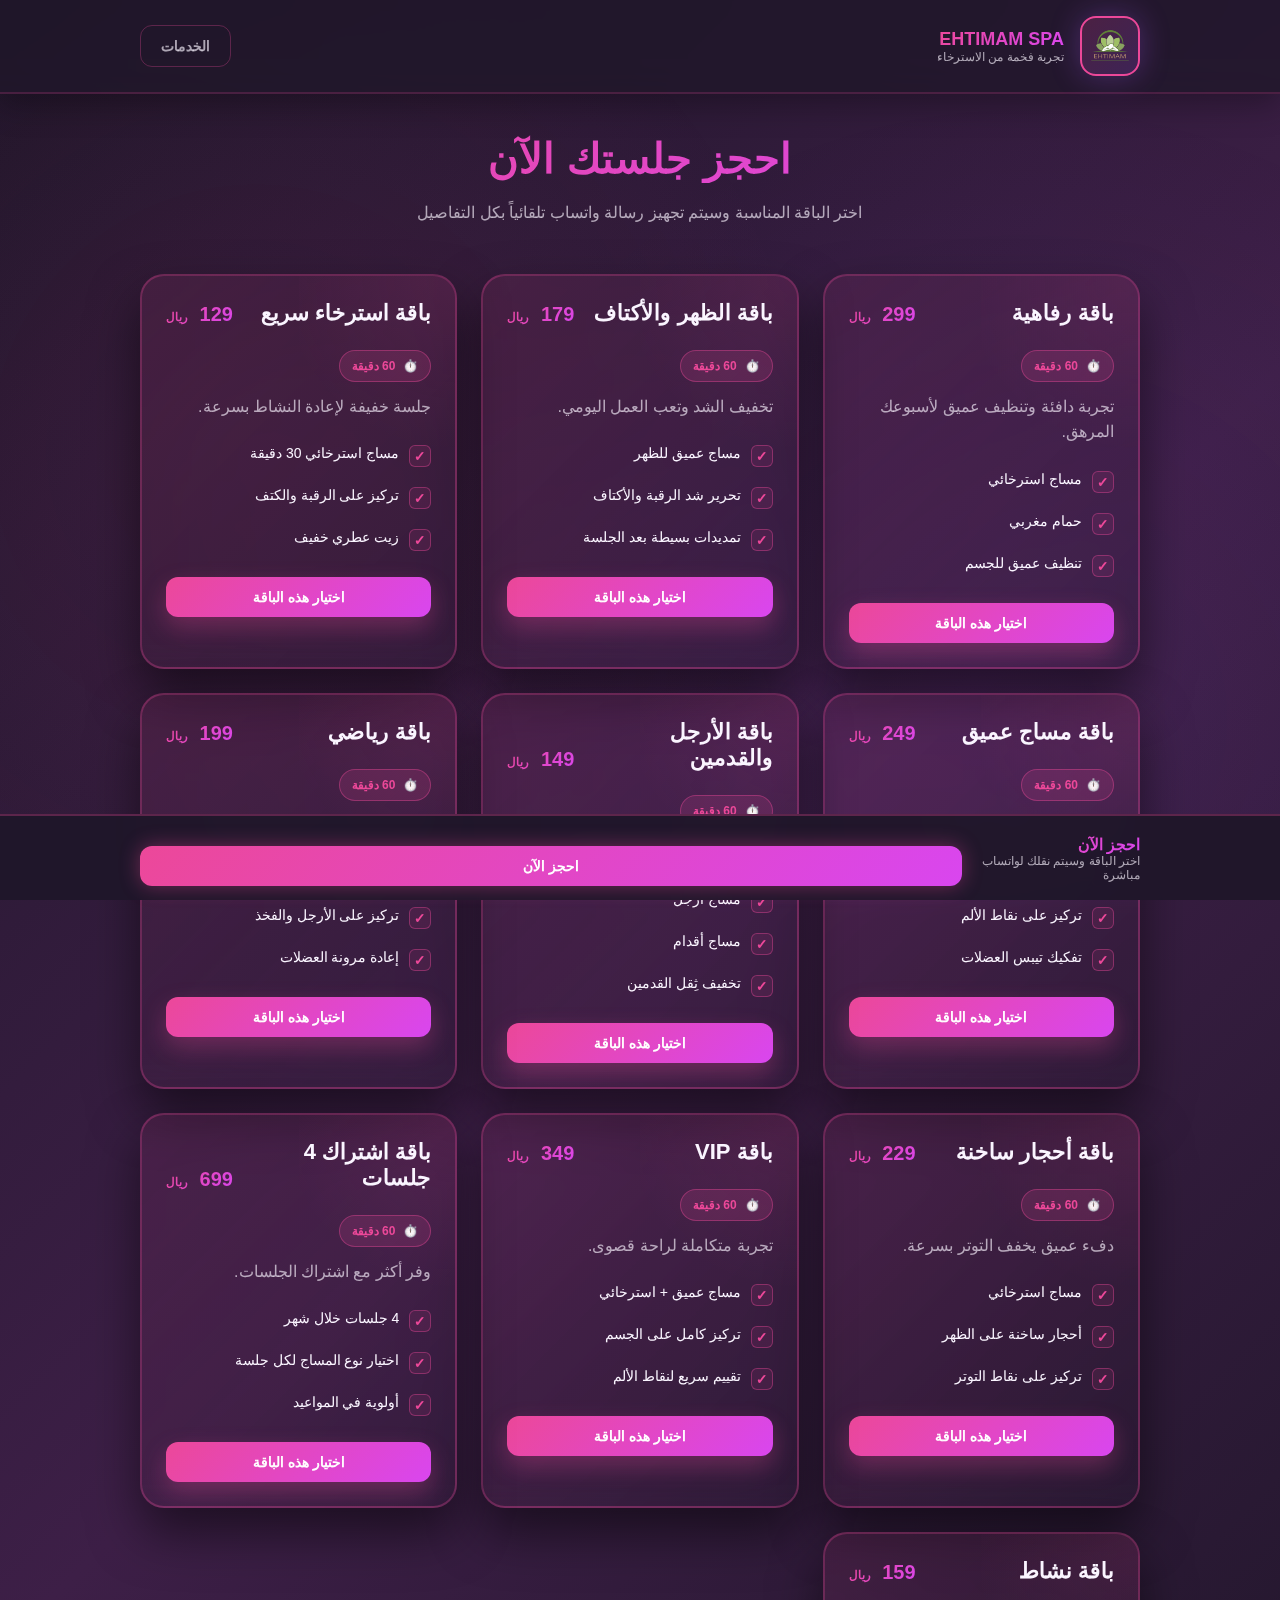
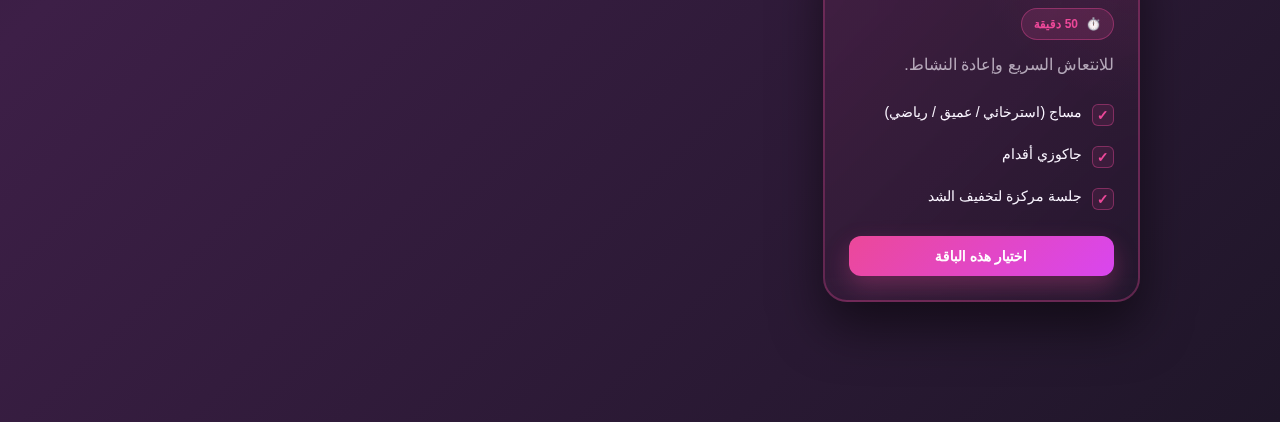
<file: version2.html>
<!doctype html>
<html lang="ar" dir="rtl">
<head>
  <meta charset="utf-8" />
  <meta name="viewport" content="width=device-width, initial-scale=1" />
<title>EHTIMAM SPA - النسخة الثانية</title>
<meta property="og:title" content="EHTIMAM SPA" />
<meta property="og:description" content="تجربة فخمة من الاسترخاء والعافية" />
  <meta name="description" content="اختر الخدمة واحجز عبر واتساب مباشرة." />
  <style>
    :root{
      --primary: #ec4899;
      --secondary: #1f1629;
      --accent: #a855f7;
      --accent2: #d946ef;
      --text: #faf5ff;
      --muted: rgba(250,245,255,.65);
      --card-bg: linear-gradient(135deg, rgba(236,72,153,.1), rgba(31,22,41,.2));
      --shadow: 0 25px 50px rgba(0,0,0,.5);
      --glow: 0 0 30px rgba(168,85,247,.3);
    }

    *{box-sizing:border-box}
    html,body{margin:0;padding:0;font-family:'Segoe UI', Tahoma, Geneva, Verdana, sans-serif}
    body{
      color:var(--text);
      background: linear-gradient(135deg, #1f1629 0%, #3d1f47 50%, #1f1629 100%);
      min-height: 100vh;
      position: relative;
      overflow-x: hidden;
    }

    body::before {
      content: "";
      position: fixed;
      top: 0;
      left: 0;
      right: 0;
      bottom: 0;
      background: 
        radial-gradient(circle at 20% 50%, rgba(236,72,153,.08) 0%, transparent 50%),
        radial-gradient(circle at 80% 80%, rgba(168,85,247,.08) 0%, transparent 50%);
      pointer-events: none;
      z-index: 0;
    }

    a{color:inherit;text-decoration:none}
    .container{width:min(1000px, 95%);margin:0 auto;position:relative;z-index:1}

    .topbar{
      position:sticky;top:0;z-index:20;
      backdrop-filter: blur(15px);
      background:rgba(31,22,41,.8);
      border-bottom:2px solid rgba(236,72,153,.2);
      box-shadow: 0 10px 30px rgba(0,0,0,.3);
    }
    .topbar__inner{display:flex;align-items:center;justify-content:space-between;gap:12px;padding:16px 0}
    .brand{display:flex;align-items:center;gap:16px}
    .brand__logo{
      width:60px;height:60px;border-radius:16px;
      background: linear-gradient(135deg, rgba(236,72,153,.2), rgba(168,85,247,.2));
      border:2px solid var(--primary);
      display:grid;place-items:center;
      box-shadow: var(--glow);
    }
    .brand__name{font-weight:900;font-size:18px;background: linear-gradient(135deg, var(--primary), var(--accent2));-webkit-background-clip: text;-webkit-text-fill-color: transparent;background-clip: text}
    .brand__tag{font-size:12px;color:var(--muted)}

    .hero{padding:40px 0 30px;text-align:center}
    .hero h1{margin:0 0 12px;font-size:42px;background: linear-gradient(135deg, var(--primary), var(--accent2));-webkit-background-clip: text;-webkit-text-fill-color: transparent;background-clip: text}
    .hero p{color:var(--muted);line-height:1.8;font-size:16px}

    .packages{
      display:grid;
      grid-template-columns: repeat(auto-fit, minmax(300px, 1fr));
      gap:24px;
      padding-bottom:120px;
    }

    .card{
      background: var(--card-bg);
      border:2px solid rgba(236,72,153,.3);
      border-radius:24px;
      box-shadow: var(--shadow);
      padding:24px;
      backdrop-filter: blur(10px);
      transition: all .3s ease;
      position: relative;
      overflow: hidden;
    }

    .card::before {
      content: "";
      position: absolute;
      top: -50%;
      right: -50%;
      width: 100%;
      height: 100%;
      background: radial-gradient(circle, rgba(236,72,153,.1) 0%, transparent 70%);
      transition: all .3s ease;
    }

    .card:hover {
      border-color: var(--primary);
      box-shadow: var(--shadow), var(--glow);
      transform: translateY(-8px);
    }

    .card:hover::before {
      top: -30%;
      right: -30%;
    }

    .package__head{display:flex;align-items:flex-end;justify-content:space-between;gap:10px;margin-bottom:16px;position:relative;z-index:1}
    .package__head h2{margin:0;font-size:22px;color:var(--text)}
    .price{
      background: linear-gradient(135deg, var(--primary), var(--accent2));
      -webkit-background-clip: text;
      -webkit-text-fill-color: transparent;
      background-clip: text;
      font-weight:900;
      font-size:20px;
      white-space:nowrap;
    }
    .price span{color:rgba(236,72,153,.7);font-weight:600;font-size:12px;margin-right:6px}

    .duration {
      display: inline-flex;
      align-items: center;
      gap: 8px;
      padding: 8px 12px;
      border-radius: 20px;
      font-size: 12px;
      font-weight: 700;
      background: rgba(236,72,153,.15);
      border: 1px solid rgba(236,72,153,.4);
      color: var(--primary);
      margin-top: 8px;
    }

    .duration::before { content: "⏱️"; }

    .card > p {
      color: var(--muted);
      line-height: 1.6;
      margin: 12px 0;
      position: relative;
      z-index: 1;
    }

    .list{margin:16px 0 0;padding:0;list-style:none;position:relative;z-index:1}
    .list li{
      display:flex;align-items:flex-start;gap:10px;
      padding:10px 0;
      color:var(--text);
      font-size: 14px;
    }
    .list li::before{
      content:"✓";
      color:var(--primary);
      font-weight:900;
      width:20px;flex:0 0 20px;
      display:inline-grid;place-items:center;
      border:1px solid rgba(236,72,153,.4);
      border-radius:6px;
      background:rgba(236,72,153,.1);
      height:20px;
    }

    .btn{
      display:inline-flex;align-items:center;justify-content:center;
      padding:12px 20px;border-radius:12px;
      border:none;
      font-weight:700;
      cursor:pointer;
      transition:all .2s ease;
      position:relative;
      font-size: 14px;
    }
    .btn:hover{transform:translateY(-2px)}
    .btn--primary{
      background: linear-gradient(135deg, var(--primary), var(--accent2));
      color:#fff;
      width: 100%;
      margin-top: 16px;
      box-shadow: 0 10px 25px rgba(236,72,153,.3);
    }
    .btn--primary:hover {
      box-shadow: 0 15px 35px rgba(236,72,153,.4);
    }
    .btn--ghost{
      background:transparent;
      color:var(--muted);
      border: 1px solid rgba(236,72,153,.3);
    }

    .stickyBar{
      position:fixed;left:0;right:0;bottom:0;
      background:rgba(31,22,41,.95);
      border-top:2px solid rgba(236,72,153,.3);
      backdrop-filter: blur(15px);
      z-index: 15;
    }
    .stickyBar__inner{
      display:flex;align-items:center;justify-content:space-between;
      gap:16px;
      padding:14px 0;
    }
    .chosen__title{font-weight:900;background: linear-gradient(135deg, var(--primary), var(--accent2));-webkit-background-clip: text;-webkit-text-fill-color: transparent;background-clip: text}
    .chosen__meta{font-size:12px;color:var(--muted)}

    .btn--glow {
      box-shadow: 0 0 20px rgba(236,72,153,.4);
    }

    .package.selected{
      border-color: var(--primary);
      background: linear-gradient(135deg, rgba(236,72,153,.2), rgba(168,85,247,.15));
      box-shadow: var(--shadow), var(--glow);
    }

    @media (max-width: 600px){
      .hero h1{font-size:28px}
      .packages{grid-template-columns: 1fr}
      .package__head{flex-direction:column;align-items:flex-start}
    }
  </style>
</head>

<body>
  <header class="topbar">
    <div class="container topbar__inner">
      <div class="brand">
<a class="brand__logo" href="#">
  <img src="ehtimam-color-150x150.png" alt="EHTIMAM Logo" style="width:100%;height:100%;object-fit:contain;padding:8px">
</a>
        <div>
<div class="brand__name">EHTIMAM SPA</div>
          <div class="brand__tag">تجربة فخمة من الاسترخاء</div>
        </div>
      </div>

      <a class="btn btn--ghost" href="#packages">الخدمات</a>
    </div>
  </header>

  <main class="container">
    <section class="hero">
      <h1>احجز جلستك الآن</h1>
      <p>اختر الباقة المناسبة وسيتم تجهيز رسالة واتساب تلقائياً بكل التفاصيل</p>
    </section>

    <section id="packages" class="packages">
      <article class="card package" data-package="باقة رفاهية" data-price="299">
        <div class="package__head">
          <h2>باقة رفاهية</h2>
          <div class="price">299 <span>ريال</span></div>
        </div>
        <div class="duration">60 دقيقة</div>
        <p>تجربة دافئة وتنظيف عميق لأسبوعك المرهق.</p>
        <ul class="list">
          <li>مساج استرخائي</li>
          <li>حمام مغربي</li>
          <li>تنظيف عميق للجسم</li>
        </ul>
        <button class="btn btn--primary selectBtn" type="button">اختيار هذه الباقة</button>
      </article>

      <article class="card package" data-package="باقة الظهر والأكتاف" data-price="179">
        <div class="package__head">
          <h2>باقة الظهر والأكتاف</h2>
          <div class="price">179 <span>ريال</span></div>
        </div>
        <div class="duration">60 دقيقة</div>
        <p>تخفيف الشد وتعب العمل اليومي.</p>
        <ul class="list">
          <li>مساج عميق للظهر</li>
          <li>تحرير شد الرقبة والأكتاف</li>
          <li>تمديدات بسيطة بعد الجلسة</li>
        </ul>
        <button class="btn btn--primary selectBtn" type="button">اختيار هذه الباقة</button>
      </article>

      <article class="card package" data-package="باقة استرخاء سريع" data-price="129">
        <div class="package__head">
          <h2>باقة استرخاء سريع</h2>
          <div class="price">129 <span>ريال</span></div>
        </div>
        <div class="duration">60 دقيقة</div>
        <p>جلسة خفيفة لإعادة النشاط بسرعة.</p>
        <ul class="list">
          <li>مساج استرخائي 30 دقيقة</li>
          <li>تركيز على الرقبة والكتف</li>
          <li>زيت عطري خفيف</li>
        </ul>
        <button class="btn btn--primary selectBtn" type="button">اختيار هذه الباقة</button>
      </article>

      <article class="card package" data-package="باقة مساج عميق" data-price="249">
        <div class="package__head">
          <h2>باقة مساج عميق</h2>
          <div class="price">249 <span>ريال</span></div>
        </div>
        <div class="duration">60 دقيقة</div>
        <p>للشد القوي والعُقد العضلية.</p>
        <ul class="list">
          <li>مساج عميق للجسم</li>
          <li>تركيز على نقاط الألم</li>
          <li>تفكيك تيبس العضلات</li>
        </ul>
        <button class="btn btn--primary selectBtn" type="button">اختيار هذه الباقة</button>
      </article>

      <article class="card package" data-package="باقة الأرجل والقدمين" data-price="149">
        <div class="package__head">
          <h2>باقة الأرجل والقدمين</h2>
          <div class="price">149 <span>ريال</span></div>
        </div>
        <div class="duration">60 دقيقة</div>
        <p>راحة بعد المشي والدوام الطويل.</p>
        <ul class="list">
          <li>مساج أرجل</li>
          <li>مساج أقدام</li>
          <li>تخفيف ثِقل القدمين</li>
        </ul>
        <button class="btn btn--primary selectBtn" type="button">اختيار هذه الباقة</button>
      </article>

      <article class="card package" data-package="باقة رياضي" data-price="199">
        <div class="package__head">
          <h2>باقة رياضي</h2>
          <div class="price">199 <span>ريال</span></div>
        </div>
        <div class="duration">60 دقيقة</div>
        <p>قبل/بعد التمرين لتسريع الاستشفاء.</p>
        <ul class="list">
          <li>مساج رياضي</li>
          <li>تركيز على الأرجل والفخذ</li>
          <li>إعادة مرونة العضلات</li>
        </ul>
        <button class="btn btn--primary selectBtn" type="button">اختيار هذه الباقة</button>
      </article>

      <article class="card package" data-package="باقة أحجار ساخنة" data-price="229">
        <div class="package__head">
          <h2>باقة أحجار ساخنة</h2>
          <div class="price">229 <span>ريال</span></div>
        </div>
        <div class="duration">60 دقيقة</div>
        <p>دفء عميق يخفف التوتر بسرعة.</p>
        <ul class="list">
          <li>مساج استرخائي</li>
          <li>أحجار ساخنة على الظهر</li>
          <li>تركيز على نقاط التوتر</li>
        </ul>
        <button class="btn btn--primary selectBtn" type="button">اختيار هذه الباقة</button>
      </article>

      <article class="card package" data-package="باقة VIP" data-price="349">
        <div class="package__head">
          <h2>باقة VIP</h2>
          <div class="price">349 <span>ريال</span></div>
        </div>
        <div class="duration">60 دقيقة</div>
        <p>تجربة متكاملة لراحة قصوى.</p>
        <ul class="list">
          <li>مساج عميق + استرخائي</li>
          <li>تركيز كامل على الجسم</li>
          <li>تقييم سريع لنقاط الألم</li>
        </ul>
        <button class="btn btn--primary selectBtn" type="button">اختيار هذه الباقة</button>
      </article>

      <article class="card package" data-package="باقة اشتراك 4 جلسات" data-price="699">
        <div class="package__head">
          <h2>باقة اشتراك 4 جلسات</h2>
          <div class="price">699 <span>ريال</span></div>
        </div>
        <div class="duration">60 دقيقة</div>
        <p>وفر أكثر مع اشتراك الجلسات.</p>
        <ul class="list">
          <li>4 جلسات خلال شهر</li>
          <li>اختيار نوع المساج لكل جلسة</li>
          <li>أولوية في المواعيد</li>
        </ul>
        <button class="btn btn--primary selectBtn" type="button">اختيار هذه الباقة</button>
      </article>

      <article class="card package" data-package="باقة نشاط" data-price="159">
        <div class="package__head">
          <h2>باقة نشاط</h2>
          <div class="price">159 <span>ريال</span></div>
        </div>
        <div class="duration">50 دقيقة</div>
        <p>للانتعاش السريع وإعادة النشاط.</p>
        <ul class="list">
          <li>مساج (استرخائي / عميق / رياضي)</li>
          <li>جاكوزي أقدام</li>
          <li>جلسة مركزة لتخفيف الشد</li>
        </ul>
        <button class="btn btn--primary selectBtn" type="button">اختيار هذه الباقة</button>
      </article>
    </section>
  </main>

  <div class="stickyBar" id="stickyBar">
    <div class="container stickyBar__inner">
      <div class="chosen">
        <div class="chosen__title" id="chosenTitle">احجز الآن</div>
        <div class="chosen__meta muted" id="chosenMeta">اختر الباقة وسيتم نقلك لواتساب مباشرة</div>
      </div>

      <a class="btn btn--primary btn--glow" id="bookNow" href="#" target="_blank" rel="noopener">
        احجز الآن
      </a>
    </div>
  </div>

  <script src="script.js"></script>
</body>
</html>
</file>
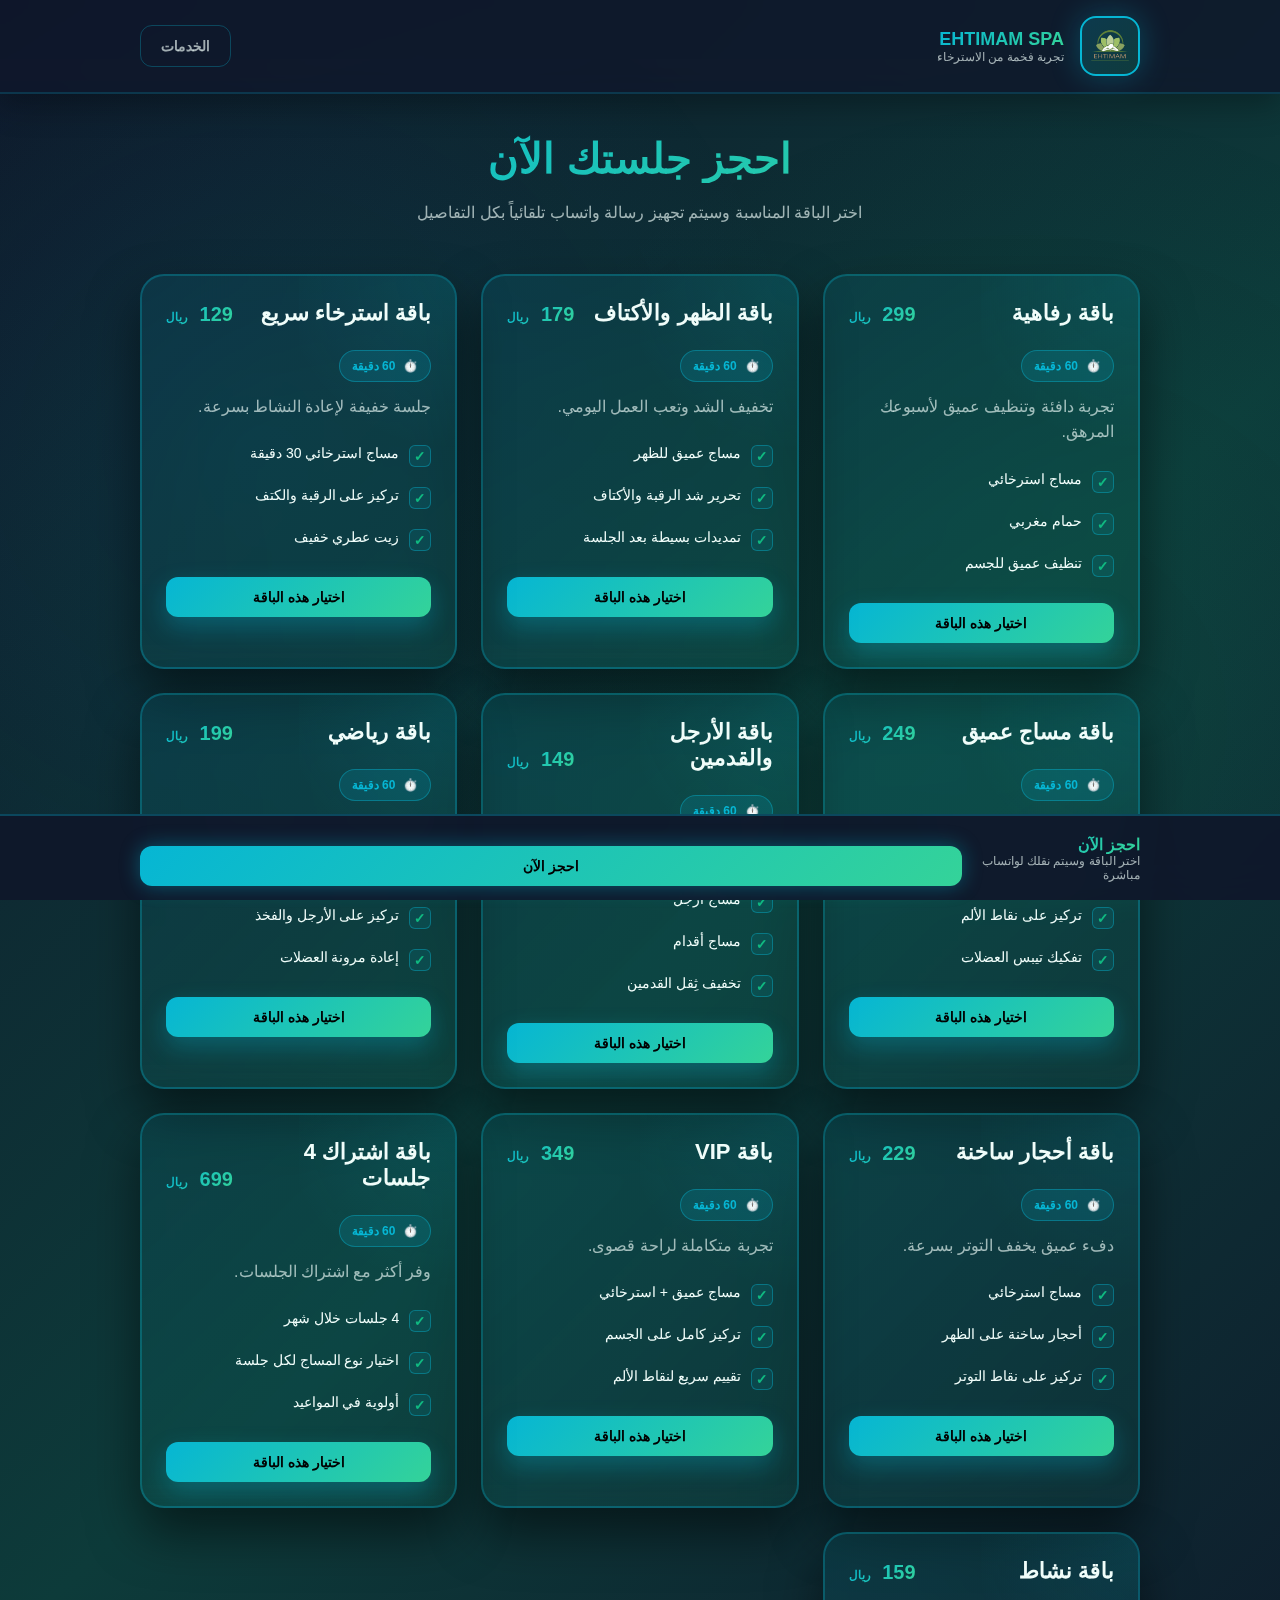
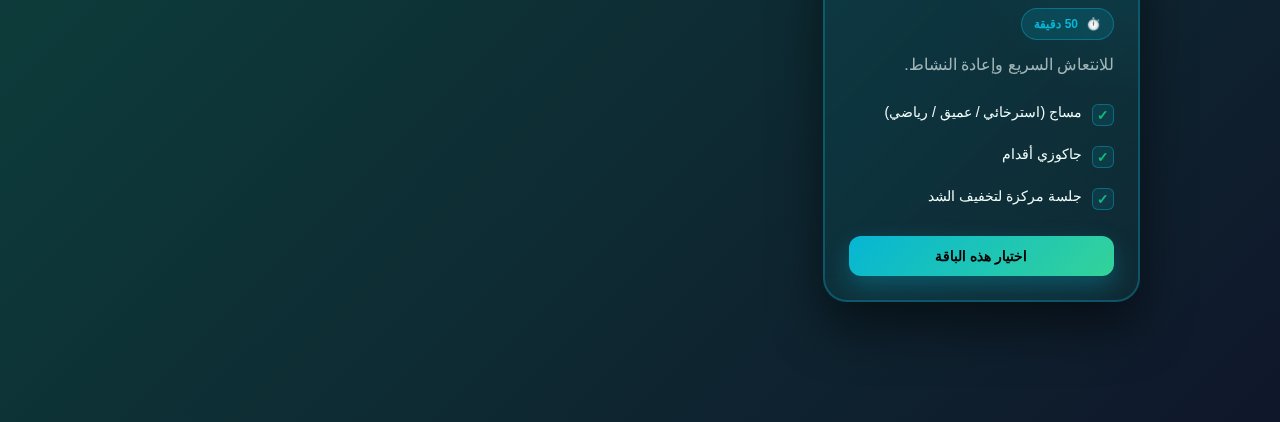
<file: version3.html>
<!doctype html>
<html lang="ar" dir="rtl">
<head>
  <meta charset="utf-8" />
  <meta name="viewport" content="width=device-width, initial-scale=1" />
<title>EHTIMAM SPA - النسخة الثالثة</title>
<meta property="og:title" content="EHTIMAM SPA" />
<meta property="og:description" content="تجربة فخمة من الاسترخاء والعافية" />
  <meta name="description" content="اختر الخدمة واحجز عبر واتساب مباشرة." />
  <style>
    :root{
      --primary: #06b6d4;
      --secondary: #0f172a;
      --accent: #10b981;
      --accent2: #34d399;
      --text: #f0fdfa;
      --muted: rgba(240,253,250,.65);
      --card-bg: linear-gradient(135deg, rgba(6,182,212,.1), rgba(16,185,129,.08));
      --shadow: 0 25px 50px rgba(0,0,0,.5);
      --glow: 0 0 30px rgba(6,182,212,.3);
    }

    *{box-sizing:border-box}
    html,body{margin:0;padding:0;font-family:'Segoe UI', Tahoma, Geneva, Verdana, sans-serif}
    body{
      color:var(--text);
      background: linear-gradient(135deg, #0f172a 0%, #0d3b3a 50%, #0f172a 100%);
      min-height: 100vh;
      position: relative;
      overflow-x: hidden;
    }

    body::before {
      content: "";
      position: fixed;
      top: 0;
      left: 0;
      right: 0;
      bottom: 0;
      background: 
        radial-gradient(circle at 20% 50%, rgba(6,182,212,.08) 0%, transparent 50%),
        radial-gradient(circle at 80% 80%, rgba(16,185,129,.08) 0%, transparent 50%);
      pointer-events: none;
      z-index: 0;
    }

    a{color:inherit;text-decoration:none}
    .container{width:min(1000px, 95%);margin:0 auto;position:relative;z-index:1}

    .topbar{
      position:sticky;top:0;z-index:20;
      backdrop-filter: blur(15px);
      background:rgba(15,23,42,.8);
      border-bottom:2px solid rgba(6,182,212,.2);
      box-shadow: 0 10px 30px rgba(0,0,0,.3);
    }
    .topbar__inner{display:flex;align-items:center;justify-content:space-between;gap:12px;padding:16px 0}
    .brand{display:flex;align-items:center;gap:16px}
    .brand__logo{
      width:60px;height:60px;border-radius:16px;
      background: linear-gradient(135deg, rgba(6,182,212,.2), rgba(16,185,129,.2));
      border:2px solid var(--primary);
      display:grid;place-items:center;
      box-shadow: var(--glow);
    }
    .brand__name{font-weight:900;font-size:18px;background: linear-gradient(135deg, var(--primary), var(--accent2));-webkit-background-clip: text;-webkit-text-fill-color: transparent;background-clip: text}
    .brand__tag{font-size:12px;color:var(--muted)}

    .hero{padding:40px 0 30px;text-align:center}
    .hero h1{margin:0 0 12px;font-size:42px;background: linear-gradient(135deg, var(--primary), var(--accent2));-webkit-background-clip: text;-webkit-text-fill-color: transparent;background-clip: text}
    .hero p{color:var(--muted);line-height:1.8;font-size:16px}

    .packages{
      display:grid;
      grid-template-columns: repeat(auto-fit, minmax(300px, 1fr));
      gap:24px;
      padding-bottom:120px;
    }

    .card{
      background: var(--card-bg);
      border:2px solid rgba(6,182,212,.3);
      border-radius:24px;
      box-shadow: var(--shadow);
      padding:24px;
      backdrop-filter: blur(10px);
      transition: all .3s ease;
      position: relative;
      overflow: hidden;
    }

    .card::before {
      content: "";
      position: absolute;
      top: -50%;
      right: -50%;
      width: 100%;
      height: 100%;
      background: radial-gradient(circle, rgba(6,182,212,.1) 0%, transparent 70%);
      transition: all .3s ease;
    }

    .card:hover {
      border-color: var(--primary);
      box-shadow: var(--shadow), var(--glow);
      transform: translateY(-8px);
    }

    .card:hover::before {
      top: -30%;
      right: -30%;
    }

    .package__head{display:flex;align-items:flex-end;justify-content:space-between;gap:10px;margin-bottom:16px;position:relative;z-index:1}
    .package__head h2{margin:0;font-size:22px;color:var(--text)}
    .price{
      background: linear-gradient(135deg, var(--primary), var(--accent2));
      -webkit-background-clip: text;
      -webkit-text-fill-color: transparent;
      background-clip: text;
      font-weight:900;
      font-size:20px;
      white-space:nowrap;
    }
    .price span{color:rgba(6,182,212,.7);font-weight:600;font-size:12px;margin-right:6px}

    .duration {
      display: inline-flex;
      align-items: center;
      gap: 8px;
      padding: 8px 12px;
      border-radius: 20px;
      font-size: 12px;
      font-weight: 700;
      background: rgba(6,182,212,.15);
      border: 1px solid rgba(6,182,212,.4);
      color: var(--primary);
      margin-top: 8px;
    }

    .duration::before { content: "⏱️"; }

    .card > p {
      color: var(--muted);
      line-height: 1.6;
      margin: 12px 0;
      position: relative;
      z-index: 1;
    }

    .list{margin:16px 0 0;padding:0;list-style:none;position:relative;z-index:1}
    .list li{
      display:flex;align-items:flex-start;gap:10px;
      padding:10px 0;
      color:var(--text);
      font-size: 14px;
    }
    .list li::before{
      content:"✓";
      color:var(--accent);
      font-weight:900;
      width:20px;flex:0 0 20px;
      display:inline-grid;place-items:center;
      border:1px solid rgba(6,182,212,.4);
      border-radius:6px;
      background:rgba(6,182,212,.1);
      height:20px;
    }

    .btn{
      display:inline-flex;align-items:center;justify-content:center;
      padding:12px 20px;border-radius:12px;
      border:none;
      font-weight:700;
      cursor:pointer;
      transition:all .2s ease;
      position:relative;
      font-size: 14px;
    }
    .btn:hover{transform:translateY(-2px)}
    .btn--primary{
      background: linear-gradient(135deg, var(--primary), var(--accent2));
      color:#000;
      width: 100%;
      margin-top: 16px;
      box-shadow: 0 10px 25px rgba(6,182,212,.3);
    }
    .btn--primary:hover {
      box-shadow: 0 15px 35px rgba(6,182,212,.4);
    }
    .btn--ghost{
      background:transparent;
      color:var(--muted);
      border: 1px solid rgba(6,182,212,.3);
    }

    .stickyBar{
      position:fixed;left:0;right:0;bottom:0;
      background:rgba(15,23,42,.95);
      border-top:2px solid rgba(6,182,212,.3);
      backdrop-filter: blur(15px);
      z-index: 15;
    }
    .stickyBar__inner{
      display:flex;align-items:center;justify-content:space-between;
      gap:16px;
      padding:14px 0;
    }
    .chosen__title{font-weight:900;background: linear-gradient(135deg, var(--primary), var(--accent2));-webkit-background-clip: text;-webkit-text-fill-color: transparent;background-clip: text}
    .chosen__meta{font-size:12px;color:var(--muted)}

    .btn--glow {
      box-shadow: 0 0 20px rgba(6,182,212,.4);
    }

    .package.selected{
      border-color: var(--primary);
      background: linear-gradient(135deg, rgba(6,182,212,.2), rgba(16,185,129,.15));
      box-shadow: var(--shadow), var(--glow);
    }

    @media (max-width: 600px){
      .hero h1{font-size:28px}
      .packages{grid-template-columns: 1fr}
      .package__head{flex-direction:column;align-items:flex-start}
    }
  </style>
</head>

<body>
  <header class="topbar">
    <div class="container topbar__inner">
      <div class="brand">
<a class="brand__logo" href="#">
  <img src="ehtimam-color-150x150.png" alt="EHTIMAM Logo" style="width:100%;height:100%;object-fit:contain;padding:8px">
</a>
        <div>
<div class="brand__name">EHTIMAM SPA</div>
          <div class="brand__tag">تجربة فخمة من الاسترخاء</div>
        </div>
      </div>

      <a class="btn btn--ghost" href="#packages">الخدمات</a>
    </div>
  </header>

  <main class="container">
    <section class="hero">
      <h1>احجز جلستك الآن</h1>
      <p>اختر الباقة المناسبة وسيتم تجهيز رسالة واتساب تلقائياً بكل التفاصيل</p>
    </section>

    <section id="packages" class="packages">
      <article class="card package" data-package="باقة رفاهية" data-price="299">
        <div class="package__head">
          <h2>باقة رفاهية</h2>
          <div class="price">299 <span>ريال</span></div>
        </div>
        <div class="duration">60 دقيقة</div>
        <p>تجربة دافئة وتنظيف عميق لأسبوعك المرهق.</p>
        <ul class="list">
          <li>مساج استرخائي</li>
          <li>حمام مغربي</li>
          <li>تنظيف عميق للجسم</li>
        </ul>
        <button class="btn btn--primary selectBtn" type="button">اختيار هذه الباقة</button>
      </article>

      <article class="card package" data-package="باقة الظهر والأكتاف" data-price="179">
        <div class="package__head">
          <h2>باقة الظهر والأكتاف</h2>
          <div class="price">179 <span>ريال</span></div>
        </div>
        <div class="duration">60 دقيقة</div>
        <p>تخفيف الشد وتعب العمل اليومي.</p>
        <ul class="list">
          <li>مساج عميق للظهر</li>
          <li>تحرير شد الرقبة والأكتاف</li>
          <li>تمديدات بسيطة بعد الجلسة</li>
        </ul>
        <button class="btn btn--primary selectBtn" type="button">اختيار هذه الباقة</button>
      </article>

      <article class="card package" data-package="باقة استرخاء سريع" data-price="129">
        <div class="package__head">
          <h2>باقة استرخاء سريع</h2>
          <div class="price">129 <span>ريال</span></div>
        </div>
        <div class="duration">60 دقيقة</div>
        <p>جلسة خفيفة لإعادة النشاط بسرعة.</p>
        <ul class="list">
          <li>مساج استرخائي 30 دقيقة</li>
          <li>تركيز على الرقبة والكتف</li>
          <li>زيت عطري خفيف</li>
        </ul>
        <button class="btn btn--primary selectBtn" type="button">اختيار هذه الباقة</button>
      </article>

      <article class="card package" data-package="باقة مساج عميق" data-price="249">
        <div class="package__head">
          <h2>باقة مساج عميق</h2>
          <div class="price">249 <span>ريال</span></div>
        </div>
        <div class="duration">60 دقيقة</div>
        <p>للشد القوي والعُقد العضلية.</p>
        <ul class="list">
          <li>مساج عميق للجسم</li>
          <li>تركيز على نقاط الألم</li>
          <li>تفكيك تيبس العضلات</li>
        </ul>
        <button class="btn btn--primary selectBtn" type="button">اختيار هذه الباقة</button>
      </article>

      <article class="card package" data-package="باقة الأرجل والقدمين" data-price="149">
        <div class="package__head">
          <h2>باقة الأرجل والقدمين</h2>
          <div class="price">149 <span>ريال</span></div>
        </div>
        <div class="duration">60 دقيقة</div>
        <p>راحة بعد المشي والدوام الطويل.</p>
        <ul class="list">
          <li>مساج أرجل</li>
          <li>مساج أقدام</li>
          <li>تخفيف ثِقل القدمين</li>
        </ul>
        <button class="btn btn--primary selectBtn" type="button">اختيار هذه الباقة</button>
      </article>

      <article class="card package" data-package="باقة رياضي" data-price="199">
        <div class="package__head">
          <h2>باقة رياضي</h2>
          <div class="price">199 <span>ريال</span></div>
        </div>
        <div class="duration">60 دقيقة</div>
        <p>قبل/بعد التمرين لتسريع الاستشفاء.</p>
        <ul class="list">
          <li>مساج رياضي</li>
          <li>تركيز على الأرجل والفخذ</li>
          <li>إعادة مرونة العضلات</li>
        </ul>
        <button class="btn btn--primary selectBtn" type="button">اختيار هذه الباقة</button>
      </article>

      <article class="card package" data-package="باقة أحجار ساخنة" data-price="229">
        <div class="package__head">
          <h2>باقة أحجار ساخنة</h2>
          <div class="price">229 <span>ريال</span></div>
        </div>
        <div class="duration">60 دقيقة</div>
        <p>دفء عميق يخفف التوتر بسرعة.</p>
        <ul class="list">
          <li>مساج استرخائي</li>
          <li>أحجار ساخنة على الظهر</li>
          <li>تركيز على نقاط التوتر</li>
        </ul>
        <button class="btn btn--primary selectBtn" type="button">اختيار هذه الباقة</button>
      </article>

      <article class="card package" data-package="باقة VIP" data-price="349">
        <div class="package__head">
          <h2>باقة VIP</h2>
          <div class="price">349 <span>ريال</span></div>
        </div>
        <div class="duration">60 دقيقة</div>
        <p>تجربة متكاملة لراحة قصوى.</p>
        <ul class="list">
          <li>مساج عميق + استرخائي</li>
          <li>تركيز كامل على الجسم</li>
          <li>تقييم سريع لنقاط الألم</li>
        </ul>
        <button class="btn btn--primary selectBtn" type="button">اختيار هذه الباقة</button>
      </article>

      <article class="card package" data-package="باقة اشتراك 4 جلسات" data-price="699">
        <div class="package__head">
          <h2>باقة اشتراك 4 جلسات</h2>
          <div class="price">699 <span>ريال</span></div>
        </div>
        <div class="duration">60 دقيقة</div>
        <p>وفر أكثر مع اشتراك الجلسات.</p>
        <ul class="list">
          <li>4 جلسات خلال شهر</li>
          <li>اختيار نوع المساج لكل جلسة</li>
          <li>أولوية في المواعيد</li>
        </ul>
        <button class="btn btn--primary selectBtn" type="button">اختيار هذه الباقة</button>
      </article>

      <article class="card package" data-package="باقة نشاط" data-price="159">
        <div class="package__head">
          <h2>باقة نشاط</h2>
          <div class="price">159 <span>ريال</span></div>
        </div>
        <div class="duration">50 دقيقة</div>
        <p>للانتعاش السريع وإعادة النشاط.</p>
        <ul class="list">
          <li>مساج (استرخائي / عميق / رياضي)</li>
          <li>جاكوزي أقدام</li>
          <li>جلسة مركزة لتخفيف الشد</li>
        </ul>
        <button class="btn btn--primary selectBtn" type="button">اختيار هذه الباقة</button>
      </article>
    </section>
  </main>

  <div class="stickyBar" id="stickyBar">
    <div class="container stickyBar__inner">
      <div class="chosen">
        <div class="chosen__title" id="chosenTitle">احجز الآن</div>
        <div class="chosen__meta muted" id="chosenMeta">اختر الباقة وسيتم نقلك لواتساب مباشرة</div>
      </div>

      <a class="btn btn--primary btn--glow" id="bookNow" href="#" target="_blank" rel="noopener">
        احجز الآن
      </a>
    </div>
  </div>

  <script src="script.js"></script>
</body>
</html>
</file>
<file: styles.css>
:root{
  --bg1:#08110e;
  --bg2:#0b1712;
  --card:#0f231b;
  --border:rgba(226, 196, 137, .18);
  --text:#f7f2e6;
  --muted:rgba(247,242,230,.72);
  --gold:#e2c489;
  --gold2:#b98b42;
  --shadow: 0 18px 55px rgba(0,0,0,.45);
}

*{box-sizing:border-box}
html,body{margin:0;padding:0;font-family:system-ui,-apple-system,"Segoe UI",Tahoma,Arial}
body{
  color:var(--text);
  background:
    radial-gradient(900px 500px at 70% 10%, rgba(226,196,137,.12), transparent 60%),
    radial-gradient(700px 500px at 10% 30%, rgba(226,196,137,.08), transparent 60%),
    linear-gradient(180deg, var(--bg1), var(--bg2));
}
a{color:inherit;text-decoration:none}
.container{width:min(980px, 92%);margin:0 auto}

.topbar{
  position:sticky;top:0;z-index:20;
  backdrop-filter: blur(10px);
  background:rgba(8,17,14,.72);
  border-bottom:1px solid var(--border);
}
.topbar__inner{display:flex;align-items:center;justify-content:space-between;gap:12px;padding:14px 0}
.brand{display:flex;align-items:center;gap:12px}
.brand__logo{
  width:44px;height:44px;border-radius:14px;
  background:rgba(226,196,137,.10);
  border:1px solid var(--border);
  display:grid;place-items:center;
  color:var(--gold);font-weight:900;
}
.brand__name{font-weight:900}
.brand__tag{font-size:12px;color:var(--muted)}

.hero{padding:26px 0 14px}
.hero h1{margin:0 0 8px;font-size:30px}
.muted{color:var(--muted);line-height:1.7}

.packages{
  display:grid;
  gap:14px;
  padding-bottom:110px;
}

.card{
  background:linear-gradient(180deg, rgba(15,35,27,.85), rgba(15,35,27,.72));
  border:1px solid var(--border);
  border-radius:22px;
  box-shadow:var(--shadow);
  padding:18px;
}

.package{position:relative;overflow:hidden}
.package::before{
  content:"";
  position:absolute;inset:-1px;
  background: radial-gradient(650px 250px at 70% 0%, rgba(226,196,137,.16), transparent 55%);
  pointer-events:none;
}
.package__head{display:flex;align-items:flex-end;justify-content:space-between;gap:10px}
.package__head h2{margin:0;font-size:20px;position:relative}
.price{
  color:var(--gold);
  font-weight:900;
  font-size:18px;
  white-space:nowrap;
  position:relative;
}
.price span{color:rgba(226,196,137,.75);font-weight:600;font-size:12px;margin-right:6px}

.list{margin:14px 0 0;padding:0;list-style:none;position:relative}
.list li{
  display:flex;align-items:flex-start;gap:10px;
  padding:10px 0;
  border-top:1px solid rgba(226,196,137,.10);
  color:var(--text);
}
.list li:first-child{border-top:0}
.list li::before{
  content:"✓";
  color:var(--gold);
  font-weight:900;
  margin-top:1px;
  width:18px;flex:0 0 18px;
  display:inline-grid;place-items:center;
  border:1px solid rgba(226,196,137,.20);
  border-radius:10px;
  background:rgba(226,196,137,.07);
  height:18px;
}

.btn{
  display:inline-flex;align-items:center;justify-content:center;
  padding:12px 14px;border-radius:16px;
  border:1px solid var(--border);
  font-weight:900;
  cursor:pointer;
  transition:transform .15s ease, filter .15s ease, opacity .15s ease;
  position:relative;
}
.btn:hover{transform:translateY(-1px)}
.btn--primary{
  background:linear-gradient(135deg, var(--gold), var(--gold2));
  border-color:rgba(226,196,137,.38);
  color:#1a1306;
}
.btn--ghost{
  background:transparent;
  color:var(--muted);
}
.selectBtn{margin-top:14px;width:100%}

.stickyBar{
  position:fixed;left:0;right:0;bottom:0;
  background:rgba(8,17,14,.75);
  border-top:1px solid var(--border);
  backdrop-filter: blur(12px);
}
.stickyBar__inner{
  display:flex;align-items:center;justify-content:space-between;
  gap:12px;
  padding:12px 0;
}
.chosen__title{font-weight:900}
.chosen__meta{font-size:12px}

.btn--glow::after{
  content:"";
  position:absolute;inset:-8px;
  background: radial-gradient(120px 40px at 30% 50%, rgba(226,196,137,.55), transparent 60%);
  filter: blur(10px);
  opacity:.8;
  z-index:-1;
  animation: pulse 2.2s ease-in-out infinite;
}
@keyframes pulse{
  0%,100%{transform:scale(1);opacity:.65}
  50%{transform:scale(1.06);opacity:1}
}

.package.selected{
  border-color:rgba(226,196,137,.55);
  box-shadow: 0 18px 60px rgba(0,0,0,.55);
}

@media (max-width: 600px){
  .hero h1{font-size:24px}
  .package__head{flex-direction:column;align-items:flex-start}
  .price{font-size:16px}
}
/* Duration badge (وقت الجلسة) - Luxury */
.duration{
  display: inline-flex;
  align-items: center;
  gap: 8px;
  margin-top: 10px;
  padding: 9px 14px;
  border-radius: 999px;
  font-size: 14px;
  font-weight: 800;
  letter-spacing: .2px;

  /* luxury glass + gold */
  background: linear-gradient(180deg, rgba(226,196,137,0.14), rgba(0,0,0,0.18));
  border: 1px solid rgba(226,196,137,0.35);
  color: rgba(255,255,255,0.95);

  box-shadow:
    0 12px 28px rgba(0,0,0,0.35),
    inset 0 1px 0 rgba(255,255,255,0.10);

  width: fit-content;
  position: relative;
  overflow: hidden;
}

/* subtle shine */
.duration::after{
  content:"";
  position:absolute;
  top:-40%;
  left:-30%;
  width: 60%;
  height: 180%;
  background: rgba(255,255,255,0.08);
  transform: rotate(20deg);
  filter: blur(2px);
}

.duration::before{
  content: "⏱️";
  font-size: 16px;
  line-height: 1;
}
</file>
